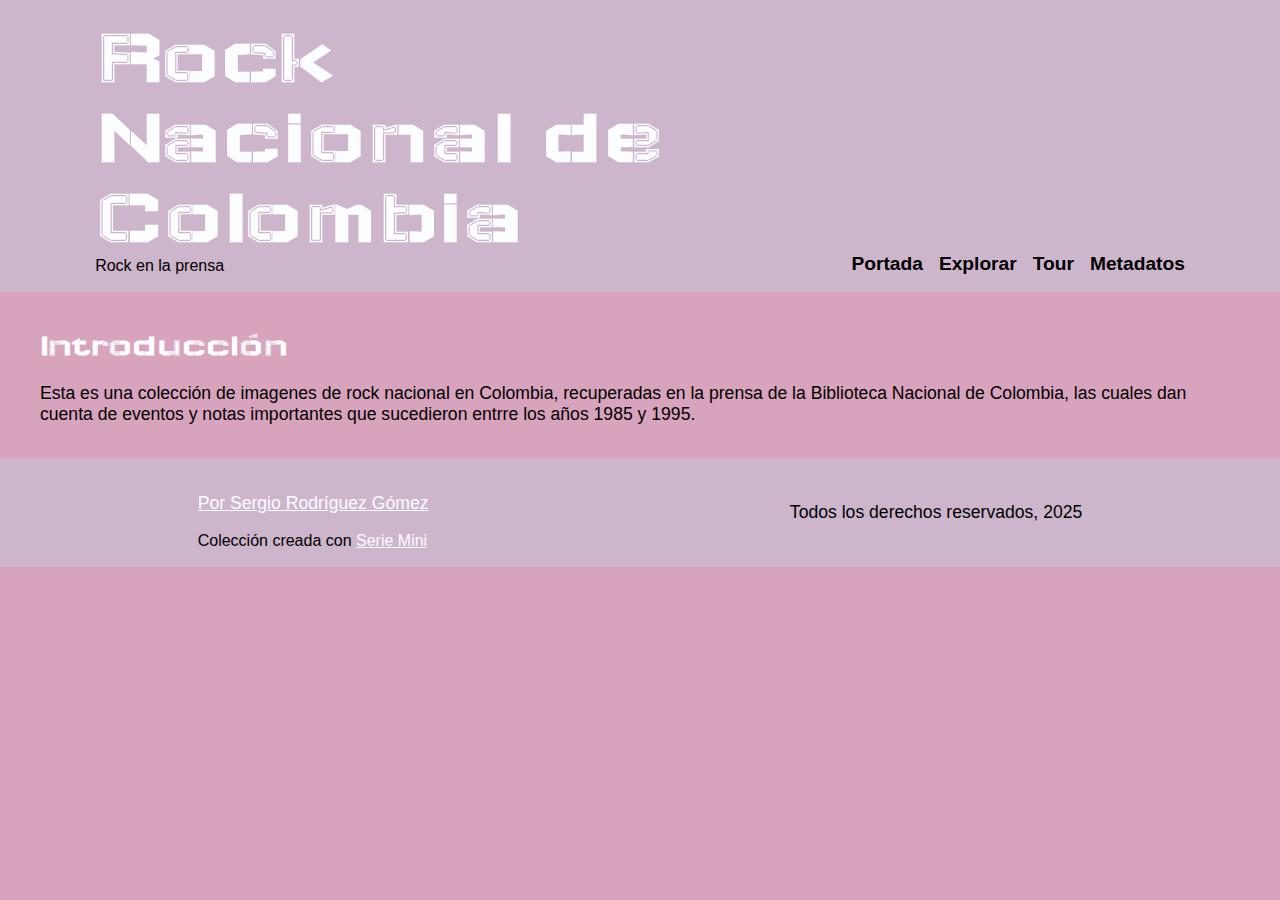
<file: docs/index.html>
<!doctype html>
<html lang="en">
	<head>
		<meta charset="utf-8" />
		<link rel="icon" href="./favicon.png" />
		<meta name="viewport" content="width=device-width, initial-scale=1" />
		
		<link href="./_app/immutable/assets/0.C9QYOYRL.css" rel="stylesheet">
		<link href="./_app/immutable/assets/Footer.Cfpjqbox.css" rel="stylesheet">
		<link rel="modulepreload" href="./_app/immutable/entry/start.DM8nRQfN.js">
		<link rel="modulepreload" href="./_app/immutable/chunks/entry.CZxfORBM.js">
		<link rel="modulepreload" href="./_app/immutable/chunks/scheduler.CrsDffe0.js">
		<link rel="modulepreload" href="./_app/immutable/chunks/paths.CuNnQwOx.js">
		<link rel="modulepreload" href="./_app/immutable/entry/app.BDP7rDQP.js">
		<link rel="modulepreload" href="./_app/immutable/chunks/preload-helper.D6kgxu3v.js">
		<link rel="modulepreload" href="./_app/immutable/chunks/index.DSWBlzAv.js">
		<link rel="modulepreload" href="./_app/immutable/nodes/0.CLl_V2zI.js">
		<link rel="modulepreload" href="./_app/immutable/nodes/2.DZQxO5Cv.js">
		<link rel="modulepreload" href="./_app/immutable/chunks/spread.CgU5AtxT.js">
		<link rel="modulepreload" href="./_app/immutable/chunks/Footer.BcA4UQdP.js"><!-- HEAD_svelte-1az1yuh_START --><style data-svelte-h="svelte-1vbt5b4">@import url('https://fonts.googleapis.com/css2?family=Wallpoet&display=swap');</style><!-- HEAD_svelte-1az1yuh_END -->
	</head>
	<body data-sveltekit-preload-data="hover">
		<div style="display: contents">   <section class="general"><header class="main-header svelte-uloeko" style="background-image: none;"><div><h1 class="main-title svelte-uloeko" id="main-title"><a href="." class="svelte-uloeko">Rock Nacional de Colombia</a></h1> <span class="main-subtitle">Rock en la prensa</span></div> <nav><ul class="menu-list no-select svelte-16pfn33"><li class="svelte-16pfn33"><a class="silent-link" href=".">Portada</a></li> <li class="svelte-16pfn33"><a class="silent-link" href="./pages#main-title">Explorar</a></li> <li class="svelte-16pfn33"><a class="silent-link" href="./tour#main-title">Tour</a></li> <li class="svelte-16pfn33"><a class="silent-link" href="./metadata#main-title">Metadatos</a></li></ul> </nav> </header> <section class="content-slot svelte-j23o33"><h1 data-svelte-h="svelte-1abvh0b">Introducción</h1> <p data-svelte-h="svelte-o6yl0b">Esta es una colección de imagenes de rock nacional en Colombia, recuperadas en la prensa de la Biblioteca Nacional de Colombia, las cuales dan cuenta de eventos y notas importantes que sucedieron entrre los años 1985 y 1995.</p> </section> <footer class="main-footer svelte-qump35"><div><a href="./credits"><p>Por Sergio Rodríguez Gómez</p></a> <span data-svelte-h="svelte-1smeedi">Colección creada con <a href="https://github.com/srsergiorodriguez/serie-mini" target="_blank">Serie Mini</a></span></div> <div><p class="main-title no-select">Todos los derechos reservados, 2025</p> <div class="logos-container svelte-qump35"></div></div> </footer></section> 
			
			<script>
				{
					__sveltekit_1xeijki = {
						base: new URL(".", location).pathname.slice(0, -1),
						assets: "/rocknacional"
					};

					const element = document.currentScript.parentElement;

					const data = [null,null];

					Promise.all([
						import("./_app/immutable/entry/start.DM8nRQfN.js"),
						import("./_app/immutable/entry/app.BDP7rDQP.js")
					]).then(([kit, app]) => {
						kit.start(app, element, {
							node_ids: [0, 2],
							data,
							form: null,
							error: null
						});
					});
				}
			</script>
		</div>
	</body>
</html>
</file>
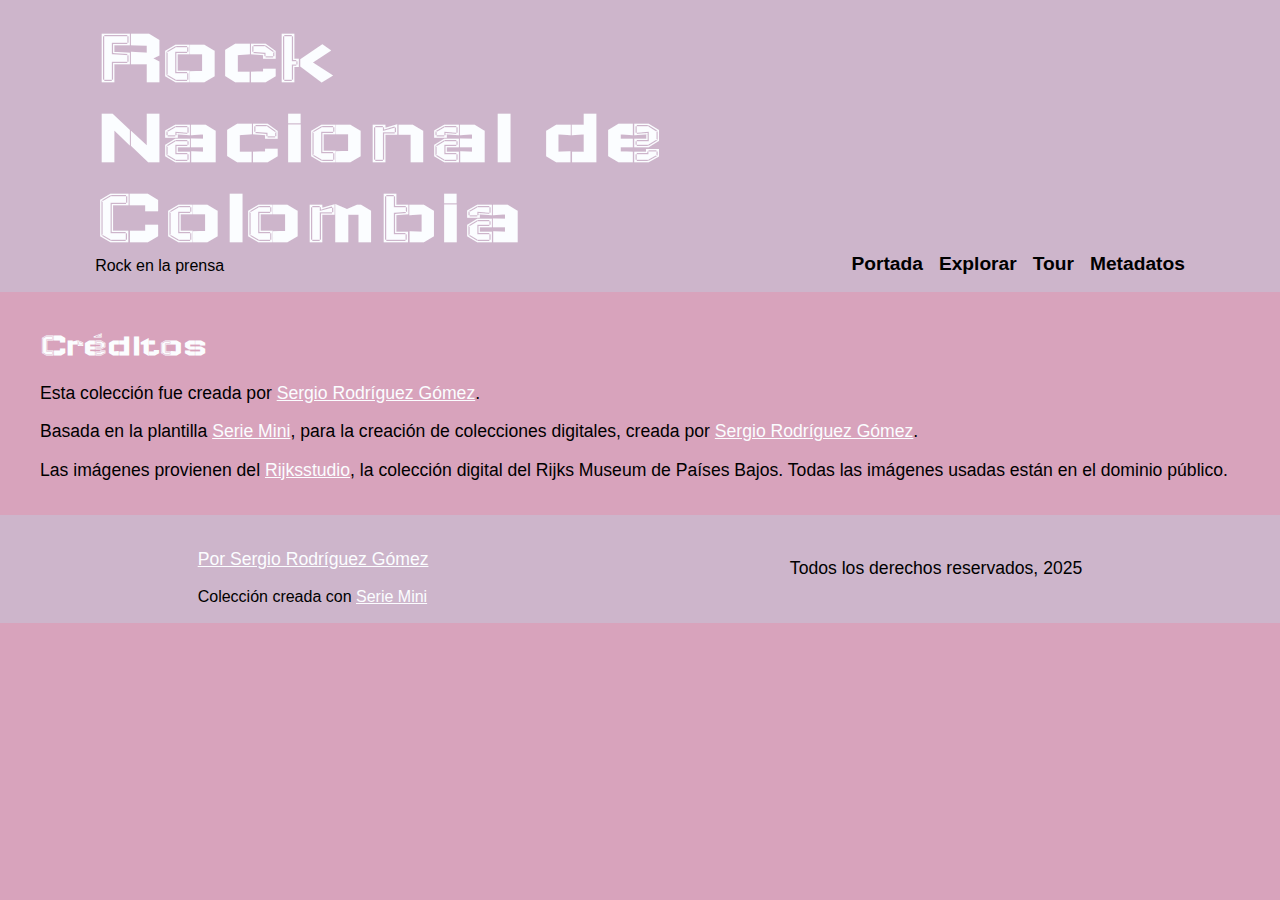
<file: docs/credits.html>
<!doctype html>
<html lang="en">
	<head>
		<meta charset="utf-8" />
		<link rel="icon" href="./favicon.png" />
		<meta name="viewport" content="width=device-width, initial-scale=1" />
		
		<link href="./_app/immutable/assets/0.C9QYOYRL.css" rel="stylesheet">
		<link href="./_app/immutable/assets/Footer.Cfpjqbox.css" rel="stylesheet">
		<link rel="modulepreload" href="./_app/immutable/entry/start.DM8nRQfN.js">
		<link rel="modulepreload" href="./_app/immutable/chunks/entry.CZxfORBM.js">
		<link rel="modulepreload" href="./_app/immutable/chunks/scheduler.CrsDffe0.js">
		<link rel="modulepreload" href="./_app/immutable/chunks/paths.CuNnQwOx.js">
		<link rel="modulepreload" href="./_app/immutable/entry/app.BDP7rDQP.js">
		<link rel="modulepreload" href="./_app/immutable/chunks/preload-helper.D6kgxu3v.js">
		<link rel="modulepreload" href="./_app/immutable/chunks/index.DSWBlzAv.js">
		<link rel="modulepreload" href="./_app/immutable/nodes/0.CLl_V2zI.js">
		<link rel="modulepreload" href="./_app/immutable/nodes/3.Dva_unNI.js">
		<link rel="modulepreload" href="./_app/immutable/chunks/spread.CgU5AtxT.js">
		<link rel="modulepreload" href="./_app/immutable/chunks/Page.DIPcUSJM.js">
		<link rel="modulepreload" href="./_app/immutable/chunks/Footer.BcA4UQdP.js"><!-- HEAD_svelte-1az1yuh_START --><style data-svelte-h="svelte-1vbt5b4">@import url('https://fonts.googleapis.com/css2?family=Wallpoet&display=swap');</style><!-- HEAD_svelte-1az1yuh_END -->
	</head>
	<body data-sveltekit-preload-data="hover">
		<div style="display: contents">   <section class="general"><header class="main-header svelte-uloeko" style="background-image: none;"><div><h1 class="main-title svelte-uloeko" id="main-title"><a href="." class="svelte-uloeko">Rock Nacional de Colombia</a></h1> <span class="main-subtitle">Rock en la prensa</span></div> <nav><ul class="menu-list no-select svelte-16pfn33"><li class="svelte-16pfn33"><a class="silent-link" href=".">Portada</a></li> <li class="svelte-16pfn33"><a class="silent-link" href="./pages#main-title">Explorar</a></li> <li class="svelte-16pfn33"><a class="silent-link" href="./tour#main-title">Tour</a></li> <li class="svelte-16pfn33"><a class="silent-link" href="./metadata#main-title">Metadatos</a></li></ul> </nav> </header> <section class="content-slot svelte-j23o33"><h1 data-svelte-h="svelte-1f6djpb">Créditos</h1> <p data-svelte-h="svelte-18bx8bs">Esta colección fue creada por <a href="https://srsergiorodriguez.github.io/" rel="nofollow">Sergio Rodríguez Gómez</a>.</p> <p data-svelte-h="svelte-3thp10">Basada en la plantilla <a href="https://github.com/srsergiorodriguez/serie-mini" rel="nofollow">Serie Mini</a>, para la creación de colecciones digitales, creada por <a href="https://srsergiorodriguez.github.io/" rel="nofollow">Sergio Rodríguez Gómez</a>.</p> <p data-svelte-h="svelte-tiiw7i">Las imágenes provienen del <a href="https://www.rijksmuseum.nl/en" rel="nofollow">Rijksstudio</a>, la colección digital del Rijks Museum de Países Bajos. Todas las imágenes usadas están en el dominio público.</p> </section> <footer class="main-footer svelte-qump35"><div><a href="./credits"><p>Por Sergio Rodríguez Gómez</p></a> <span data-svelte-h="svelte-1smeedi">Colección creada con <a href="https://github.com/srsergiorodriguez/serie-mini" target="_blank">Serie Mini</a></span></div> <div><p class="main-title no-select">Todos los derechos reservados, 2025</p> <div class="logos-container svelte-qump35"></div></div> </footer></section> 
			
			<script>
				{
					__sveltekit_1xeijki = {
						base: new URL(".", location).pathname.slice(0, -1),
						assets: "/rocknacional"
					};

					const element = document.currentScript.parentElement;

					const data = [null,null];

					Promise.all([
						import("./_app/immutable/entry/start.DM8nRQfN.js"),
						import("./_app/immutable/entry/app.BDP7rDQP.js")
					]).then(([kit, app]) => {
						kit.start(app, element, {
							node_ids: [0, 3],
							data,
							form: null,
							error: null
						});
					});
				}
			</script>
		</div>
	</body>
</html>
</file>
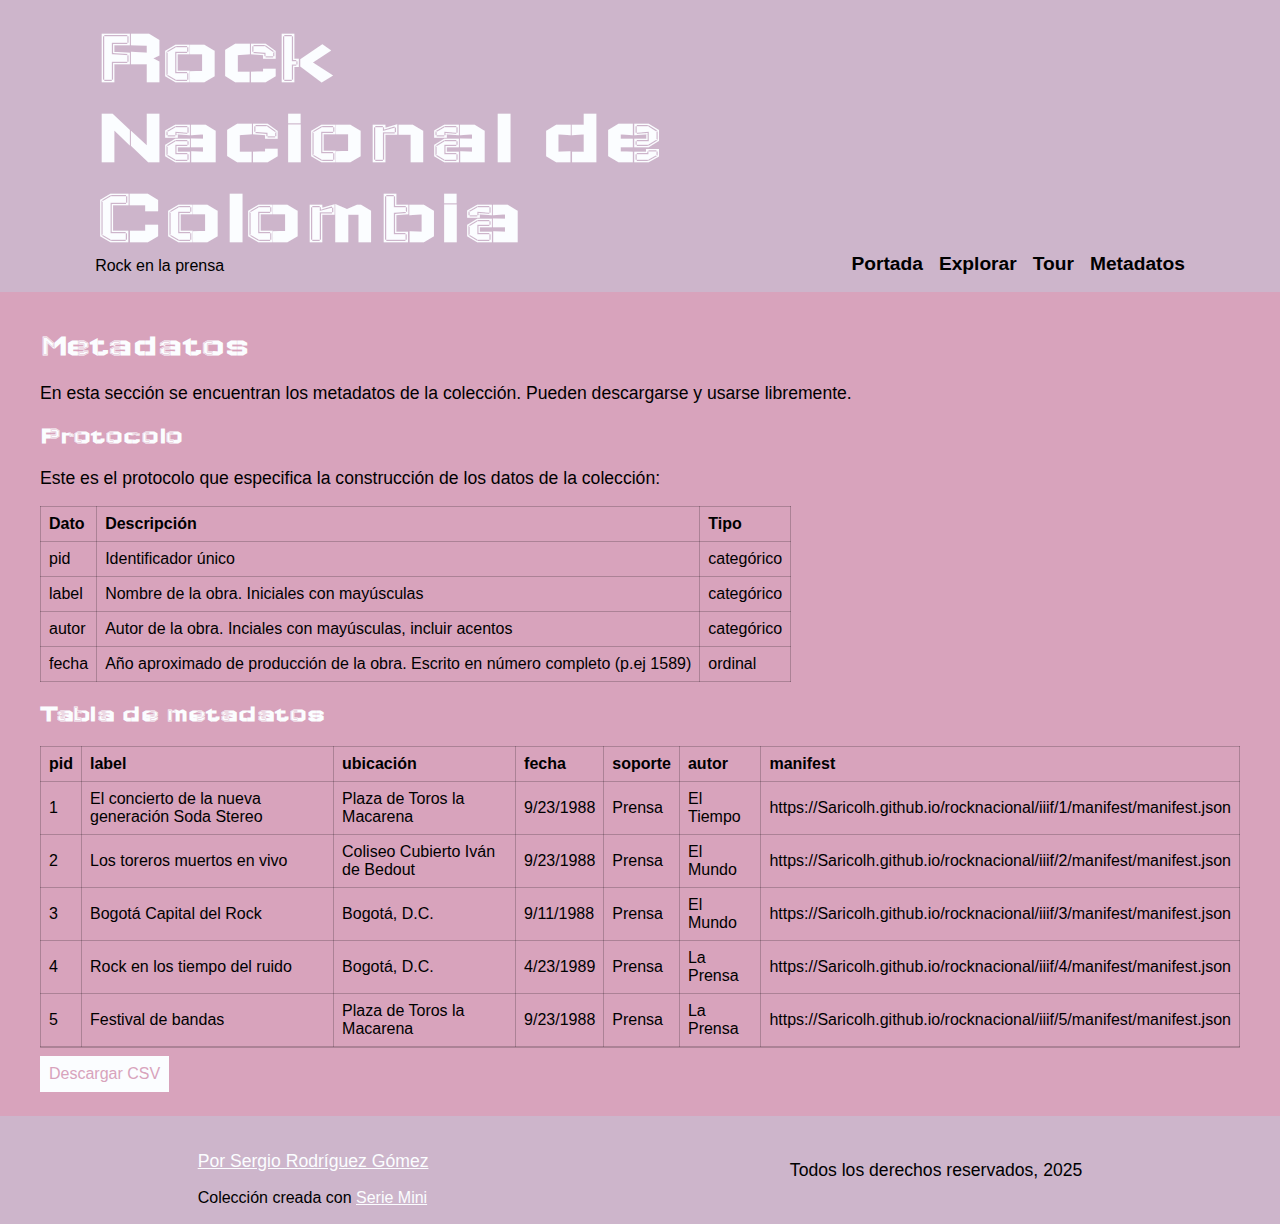
<file: docs/metadata.html>
<!doctype html>
<html lang="en">
	<head>
		<meta charset="utf-8" />
		<link rel="icon" href="./favicon.png" />
		<meta name="viewport" content="width=device-width, initial-scale=1" />
		
		<link href="./_app/immutable/assets/0.C9QYOYRL.css" rel="stylesheet">
		<link href="./_app/immutable/assets/4.CqnkhQU1.css" rel="stylesheet">
		<link href="./_app/immutable/assets/Footer.Cfpjqbox.css" rel="stylesheet">
		<link rel="modulepreload" href="./_app/immutable/entry/start.DM8nRQfN.js">
		<link rel="modulepreload" href="./_app/immutable/chunks/entry.CZxfORBM.js">
		<link rel="modulepreload" href="./_app/immutable/chunks/scheduler.CrsDffe0.js">
		<link rel="modulepreload" href="./_app/immutable/chunks/paths.CuNnQwOx.js">
		<link rel="modulepreload" href="./_app/immutable/entry/app.BDP7rDQP.js">
		<link rel="modulepreload" href="./_app/immutable/chunks/preload-helper.D6kgxu3v.js">
		<link rel="modulepreload" href="./_app/immutable/chunks/index.DSWBlzAv.js">
		<link rel="modulepreload" href="./_app/immutable/nodes/0.CLl_V2zI.js">
		<link rel="modulepreload" href="./_app/immutable/nodes/4.CzvVtdqU.js">
		<link rel="modulepreload" href="./_app/immutable/chunks/spread.CgU5AtxT.js">
		<link rel="modulepreload" href="./_app/immutable/chunks/Page.DIPcUSJM.js">
		<link rel="modulepreload" href="./_app/immutable/chunks/Footer.BcA4UQdP.js">
		<link rel="modulepreload" href="./_app/immutable/chunks/metadata.DIRv638x.js"><!-- HEAD_svelte-1az1yuh_START --><style data-svelte-h="svelte-1vbt5b4">@import url('https://fonts.googleapis.com/css2?family=Wallpoet&display=swap');</style><!-- HEAD_svelte-1az1yuh_END -->
	</head>
	<body data-sveltekit-preload-data="hover">
		<div style="display: contents">   <section class="general"><header class="main-header svelte-uloeko" style="background-image: none;"><div><h1 class="main-title svelte-uloeko" id="main-title"><a href="." class="svelte-uloeko">Rock Nacional de Colombia</a></h1> <span class="main-subtitle">Rock en la prensa</span></div> <nav><ul class="menu-list no-select svelte-16pfn33"><li class="svelte-16pfn33"><a class="silent-link" href=".">Portada</a></li> <li class="svelte-16pfn33"><a class="silent-link" href="./pages#main-title">Explorar</a></li> <li class="svelte-16pfn33"><a class="silent-link" href="./tour#main-title">Tour</a></li> <li class="svelte-16pfn33"><a class="silent-link" href="./metadata#main-title">Metadatos</a></li></ul> </nav> </header> <section class="content-slot svelte-j23o33"><h1 data-svelte-h="svelte-rtrtq6">Metadatos</h1> <p data-svelte-h="svelte-1fxghb2">En esta sección se encuentran los metadatos de la colección. Pueden descargarse y usarse libremente.</p> <h2 data-svelte-h="svelte-1oups7d">Protocolo</h2> <p data-svelte-h="svelte-19wuz58">Este es el protocolo que especifica la construcción de los datos de la colección:</p> <table data-svelte-h="svelte-qisrxm"><thead><tr><th>Dato</th> <th>Descripción</th> <th>Tipo</th></tr></thead> <tbody><tr><td>pid</td> <td>Identificador único</td> <td>categórico</td></tr> <tr><td>label</td> <td>Nombre de la obra. Iniciales con mayúsculas</td> <td>categórico</td></tr> <tr><td>autor</td> <td>Autor de la obra. Inciales con mayúsculas, incluir acentos</td> <td>categórico</td></tr> <tr><td>fecha</td> <td>Año aproximado de producción de la obra. Escrito en número completo (p.ej 1589)</td> <td>ordinal</td></tr></tbody></table> <h2>Tabla de metadatos</h2> <div class="metadata-table-container svelte-1akrh8d"><table class="metadata-table"><tr><th>pid</th><th>label</th><th>ubicación</th><th>fecha</th><th>soporte</th><th>autor</th><th>manifest</th></tr> <tr><td>1</td><td>El concierto de la nueva generación Soda Stereo</td><td>Plaza de Toros la Macarena</td><td>9/23/1988</td><td>Prensa</td><td>El Tiempo</td><td>https://Saricolh.github.io/rocknacional/iiif/1/manifest/manifest.json</td> </tr><tr><td>2</td><td>Los toreros muertos en vivo</td><td>Coliseo Cubierto Iván de Bedout</td><td>9/23/1988</td><td>Prensa</td><td>El Mundo</td><td>https://Saricolh.github.io/rocknacional/iiif/2/manifest/manifest.json</td> </tr><tr><td>3</td><td>Bogotá Capital del Rock</td><td>Bogotá, D.C.</td><td>9/11/1988</td><td>Prensa</td><td>El Mundo</td><td>https://Saricolh.github.io/rocknacional/iiif/3/manifest/manifest.json</td> </tr><tr><td>4</td><td>Rock en los tiempo del ruido</td><td>Bogotá, D.C.</td><td>4/23/1989</td><td>Prensa</td><td>La Prensa</td><td>https://Saricolh.github.io/rocknacional/iiif/4/manifest/manifest.json</td> </tr><tr><td>5</td><td>Festival de bandas</td><td>Plaza de Toros la Macarena</td><td>9/23/1988</td><td>Prensa</td><td>La Prensa</td><td>https://Saricolh.github.io/rocknacional/iiif/5/manifest/manifest.json</td> </tr></table></div> <div class="button-container"><button class="default-button">Descargar CSV</button> </div> </section> <footer class="main-footer svelte-qump35"><div><a href="./credits"><p>Por Sergio Rodríguez Gómez</p></a> <span data-svelte-h="svelte-1smeedi">Colección creada con <a href="https://github.com/srsergiorodriguez/serie-mini" target="_blank">Serie Mini</a></span></div> <div><p class="main-title no-select">Todos los derechos reservados, 2025</p> <div class="logos-container svelte-qump35"></div></div> </footer></section> 
			
			<script>
				{
					__sveltekit_1xeijki = {
						base: new URL(".", location).pathname.slice(0, -1),
						assets: "/rocknacional"
					};

					const element = document.currentScript.parentElement;

					const data = [null,null];

					Promise.all([
						import("./_app/immutable/entry/start.DM8nRQfN.js"),
						import("./_app/immutable/entry/app.BDP7rDQP.js")
					]).then(([kit, app]) => {
						kit.start(app, element, {
							node_ids: [0, 4],
							data,
							form: null,
							error: null
						});
					});
				}
			</script>
		</div>
	</body>
</html>
</file>
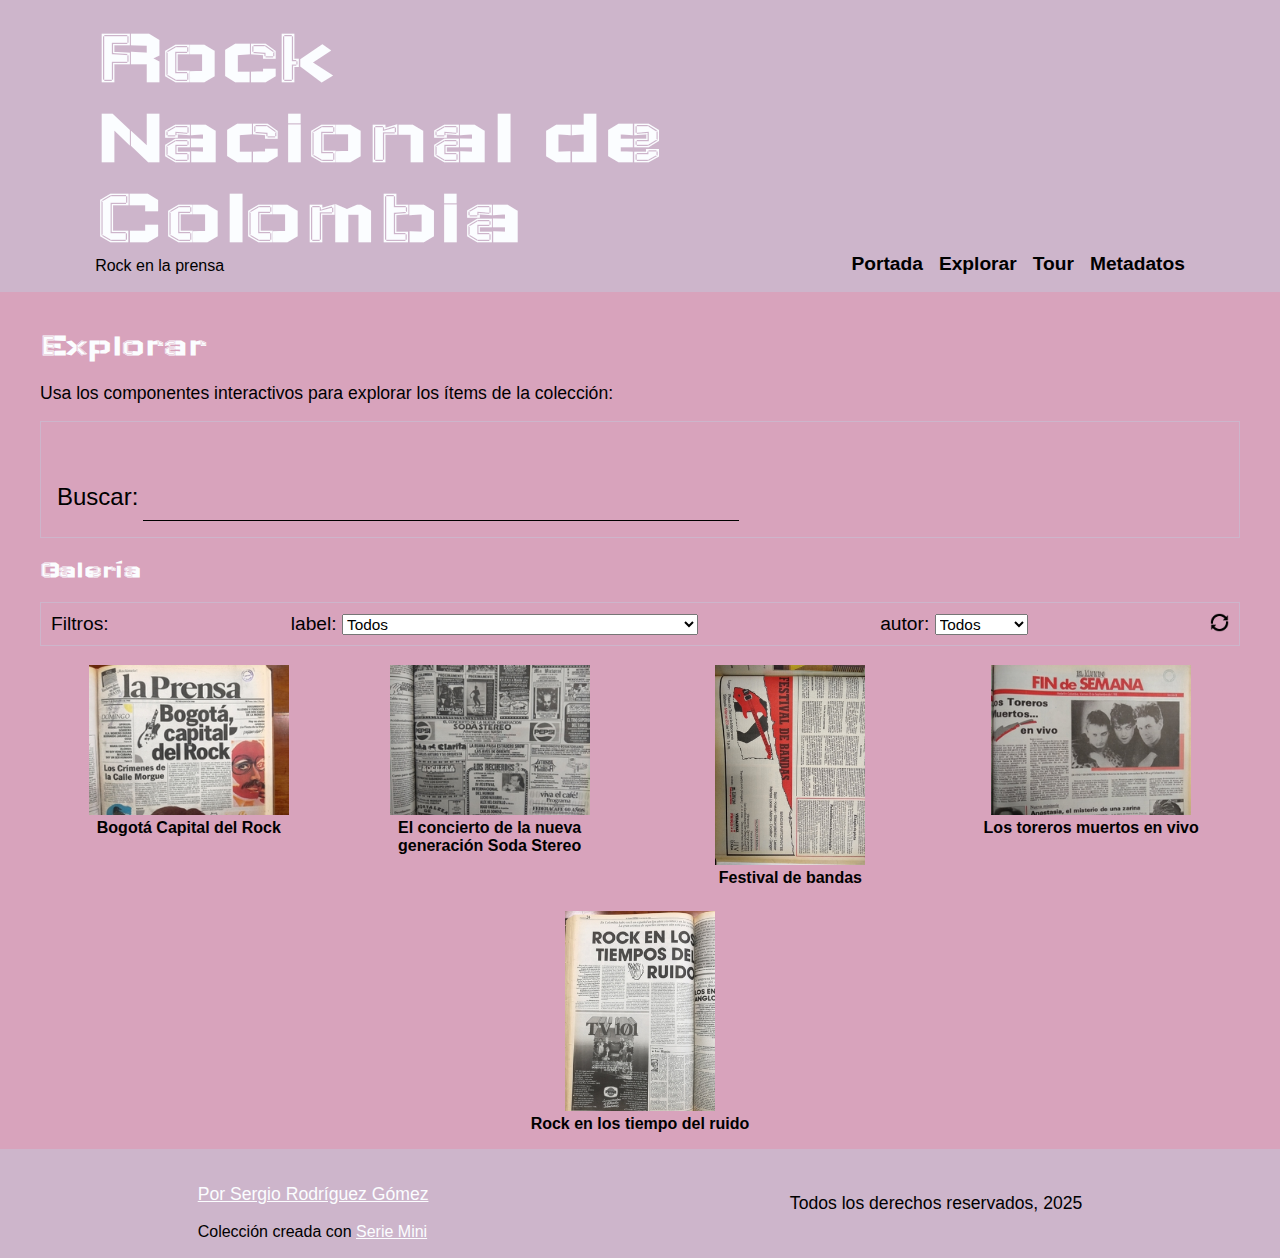
<file: docs/pages.html>
<!doctype html>
<html lang="en">
	<head>
		<meta charset="utf-8" />
		<link rel="icon" href="./favicon.png" />
		<meta name="viewport" content="width=device-width, initial-scale=1" />
		
		<link href="./_app/immutable/assets/0.C9QYOYRL.css" rel="stylesheet">
		<link href="./_app/immutable/assets/5.Br3cKwP4.css" rel="stylesheet">
		<link href="./_app/immutable/assets/Footer.Cfpjqbox.css" rel="stylesheet">
		<link rel="modulepreload" href="./_app/immutable/entry/start.DM8nRQfN.js">
		<link rel="modulepreload" href="./_app/immutable/chunks/entry.CZxfORBM.js">
		<link rel="modulepreload" href="./_app/immutable/chunks/scheduler.CrsDffe0.js">
		<link rel="modulepreload" href="./_app/immutable/chunks/paths.CuNnQwOx.js">
		<link rel="modulepreload" href="./_app/immutable/entry/app.BDP7rDQP.js">
		<link rel="modulepreload" href="./_app/immutable/chunks/preload-helper.D6kgxu3v.js">
		<link rel="modulepreload" href="./_app/immutable/chunks/index.DSWBlzAv.js">
		<link rel="modulepreload" href="./_app/immutable/nodes/0.CLl_V2zI.js">
		<link rel="modulepreload" href="./_app/immutable/nodes/5.D8h9Srdw.js">
		<link rel="modulepreload" href="./_app/immutable/chunks/metadata.DIRv638x.js">
		<link rel="modulepreload" href="./_app/immutable/chunks/spread.CgU5AtxT.js">
		<link rel="modulepreload" href="./_app/immutable/chunks/Page.DIPcUSJM.js">
		<link rel="modulepreload" href="./_app/immutable/chunks/Footer.BcA4UQdP.js">
		<link rel="modulepreload" href="./_app/immutable/chunks/_commonjsHelpers.Cpj98o6Y.js">
		<link rel="modulepreload" href="./_app/immutable/chunks/index.B3vy_Lio.js">
		<link rel="modulepreload" href="./_app/immutable/chunks/helpers.C8goa5Ji.js"><!-- HEAD_svelte-1az1yuh_START --><style data-svelte-h="svelte-1vbt5b4">@import url('https://fonts.googleapis.com/css2?family=Wallpoet&display=swap');</style><!-- HEAD_svelte-1az1yuh_END -->
	</head>
	<body data-sveltekit-preload-data="hover">
		<div style="display: contents">   <section class="general"><header class="main-header svelte-uloeko" style="background-image: none;"><div><h1 class="main-title svelte-uloeko" id="main-title"><a href="." class="svelte-uloeko">Rock Nacional de Colombia</a></h1> <span class="main-subtitle">Rock en la prensa</span></div> <nav><ul class="menu-list no-select svelte-16pfn33"><li class="svelte-16pfn33"><a class="silent-link" href=".">Portada</a></li> <li class="svelte-16pfn33"><a class="silent-link" href="./pages#main-title">Explorar</a></li> <li class="svelte-16pfn33"><a class="silent-link" href="./tour#main-title">Tour</a></li> <li class="svelte-16pfn33"><a class="silent-link" href="./metadata#main-title">Metadatos</a></li></ul> </nav> </header> <section class="content-slot svelte-j23o33"><h1 data-svelte-h="svelte-fwlx97">Explorar</h1> <p data-svelte-h="svelte-1wx62lb">Usa los componentes interactivos para explorar los ítems de la colección:</p> <div class="search-bar-container svelte-b4fu9l"><label for="search-bar-m7wm8y2c3w14bl4d6mx" class="svelte-b4fu9l">Buscar:</label> <input class="search-bar svelte-b4fu9l" id="search-bar-m7wm8y2c3w14bl4d6mx" name="search-bar-m7wm8y2c3w14bl4d6mx" placeholder="" type="text">  </div> <h2>Galería</h2> <div class="filter-container no-select svelte-122u8oj">Filtros:
  <div><span>label:</span> <select id="selectorFilter_label_0" class="selector-filter svelte-122u8oj"><option value="" selected>Todos</option><option value="Bogotá Capital del Rock">Bogotá Capital del Rock</option><option value="El concierto de la nueva generación Soda Stereo">El concierto de la nueva generación Soda Stereo</option><option value="Festival de bandas">Festival de bandas</option><option value="Los toreros muertos en vivo">Los toreros muertos en vivo</option><option value="Rock en los tiempo del ruido">Rock en los tiempo del ruido</option></select> </div><div><span>autor:</span> <select id="selectorFilter_autor_1" class="selector-filter svelte-122u8oj"><option value="" selected>Todos</option><option value="El Mundo">El Mundo</option><option value="El Tiempo">El Tiempo</option><option value="La Prensa">La Prensa</option></select> </div> <button class="reset-button" data-svelte-h="svelte-ujund3"><img src="./icons/reset.png" alt="reset"></button> </div>  <div class="preview-gallery svelte-hz1t61"><div class="preview-item svelte-hz1t61"><a href="./pages/3"><img src="./iiif/3/0/full/256,/0/default.jpg" alt="Bogotá Capital del Rock" class="svelte-hz1t61"></a> <a class="silent-link" href="./pages/3">Bogotá Capital del Rock</a> </div><div class="preview-item svelte-hz1t61"><a href="./pages/1"><img src="./iiif/1/0/full/256,/0/default.jpg" alt="El concierto de la nueva generación Soda Stereo" class="svelte-hz1t61"></a> <a class="silent-link" href="./pages/1">El concierto de la nueva generación Soda Stereo</a> </div><div class="preview-item svelte-hz1t61"><a href="./pages/5"><img src="./iiif/5/0/full/256,/0/default.jpg" alt="Festival de bandas" class="svelte-hz1t61"></a> <a class="silent-link" href="./pages/5">Festival de bandas</a> </div><div class="preview-item svelte-hz1t61"><a href="./pages/2"><img src="./iiif/2/0/full/256,/0/default.jpg" alt="Los toreros muertos en vivo" class="svelte-hz1t61"></a> <a class="silent-link" href="./pages/2">Los toreros muertos en vivo</a> </div><div class="preview-item svelte-hz1t61"><a href="./pages/4"><img src="./iiif/4/0/full/256,/0/default.jpg" alt="Rock en los tiempo del ruido" class="svelte-hz1t61"></a> <a class="silent-link" href="./pages/4">Rock en los tiempo del ruido</a> </div></div>  </section> <footer class="main-footer svelte-qump35"><div><a href="./credits"><p>Por Sergio Rodríguez Gómez</p></a> <span data-svelte-h="svelte-1smeedi">Colección creada con <a href="https://github.com/srsergiorodriguez/serie-mini" target="_blank">Serie Mini</a></span></div> <div><p class="main-title no-select">Todos los derechos reservados, 2025</p> <div class="logos-container svelte-qump35"></div></div> </footer></section> 
			
			<script>
				{
					__sveltekit_1xeijki = {
						base: new URL(".", location).pathname.slice(0, -1),
						assets: "/rocknacional"
					};

					const element = document.currentScript.parentElement;

					const data = [null,null];

					Promise.all([
						import("./_app/immutable/entry/start.DM8nRQfN.js"),
						import("./_app/immutable/entry/app.BDP7rDQP.js")
					]).then(([kit, app]) => {
						kit.start(app, element, {
							node_ids: [0, 5],
							data,
							form: null,
							error: null
						});
					});
				}
			</script>
		</div>
	</body>
</html>
</file>
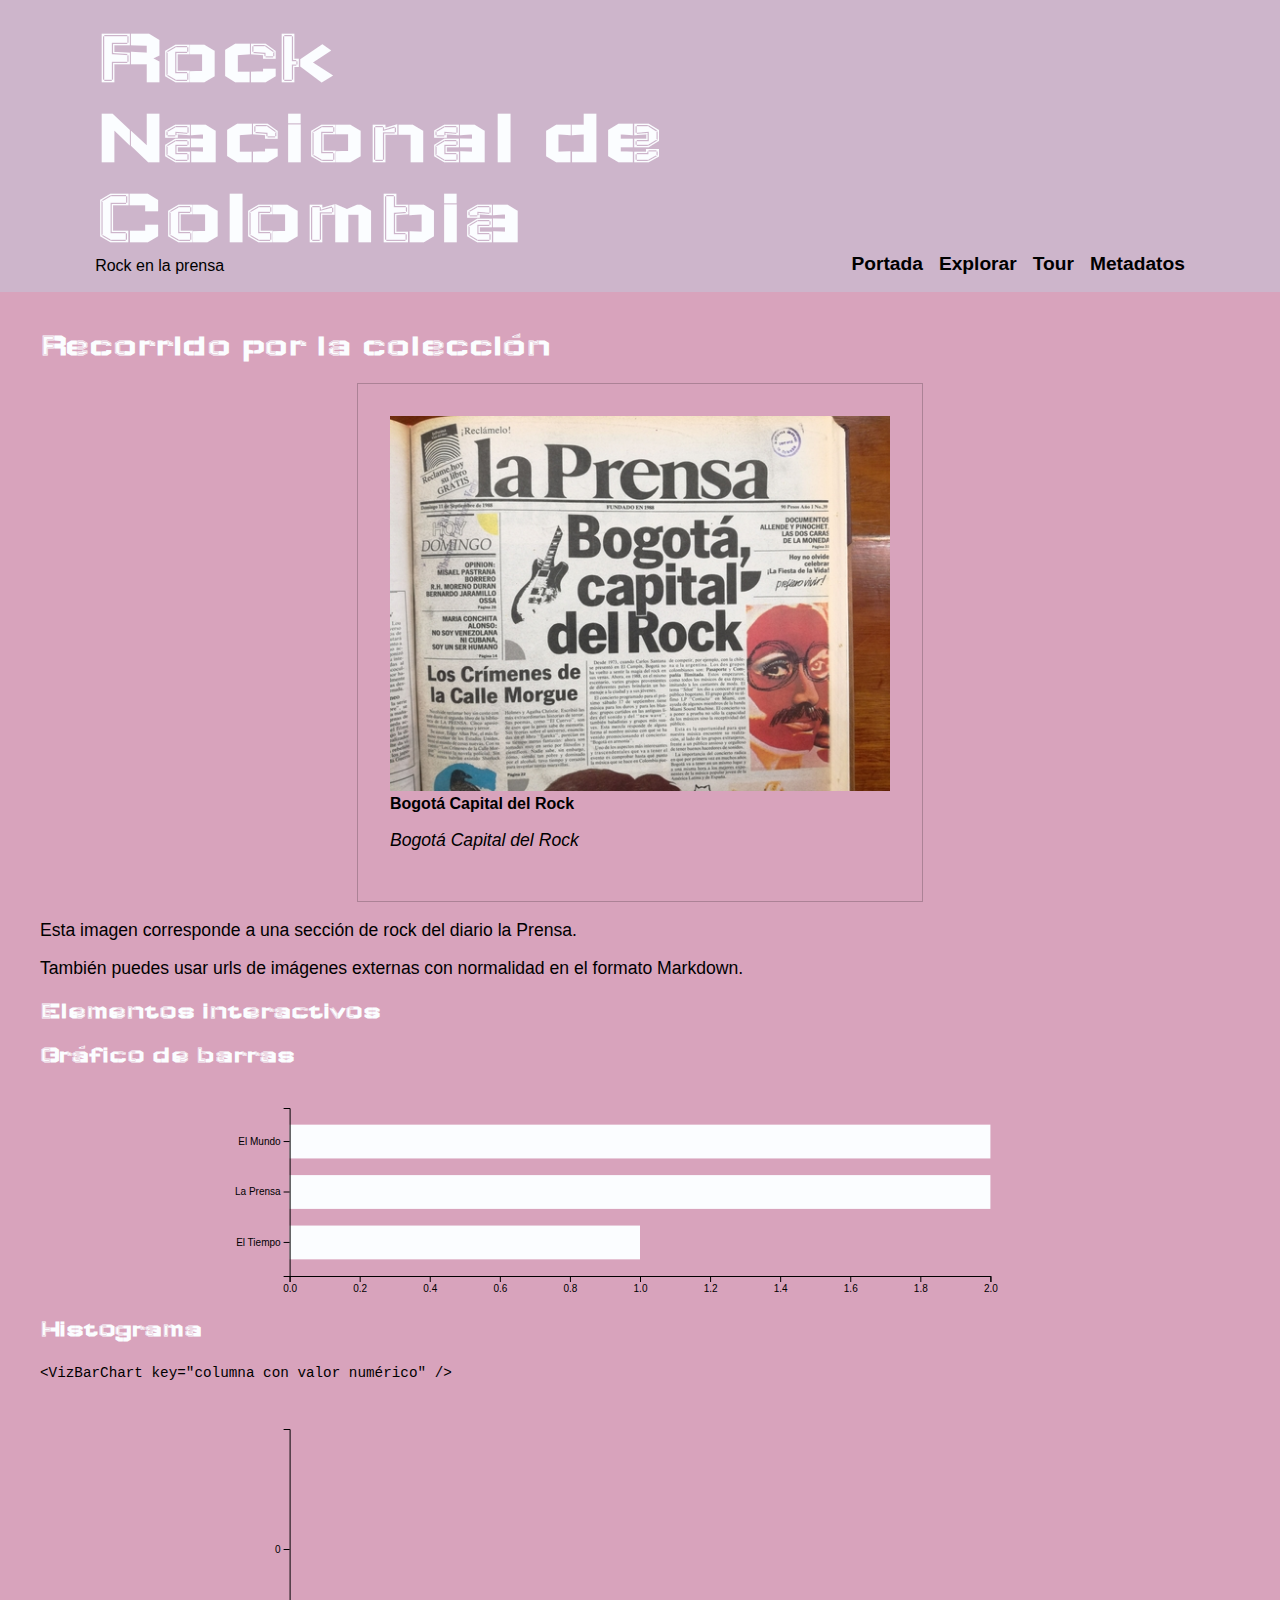
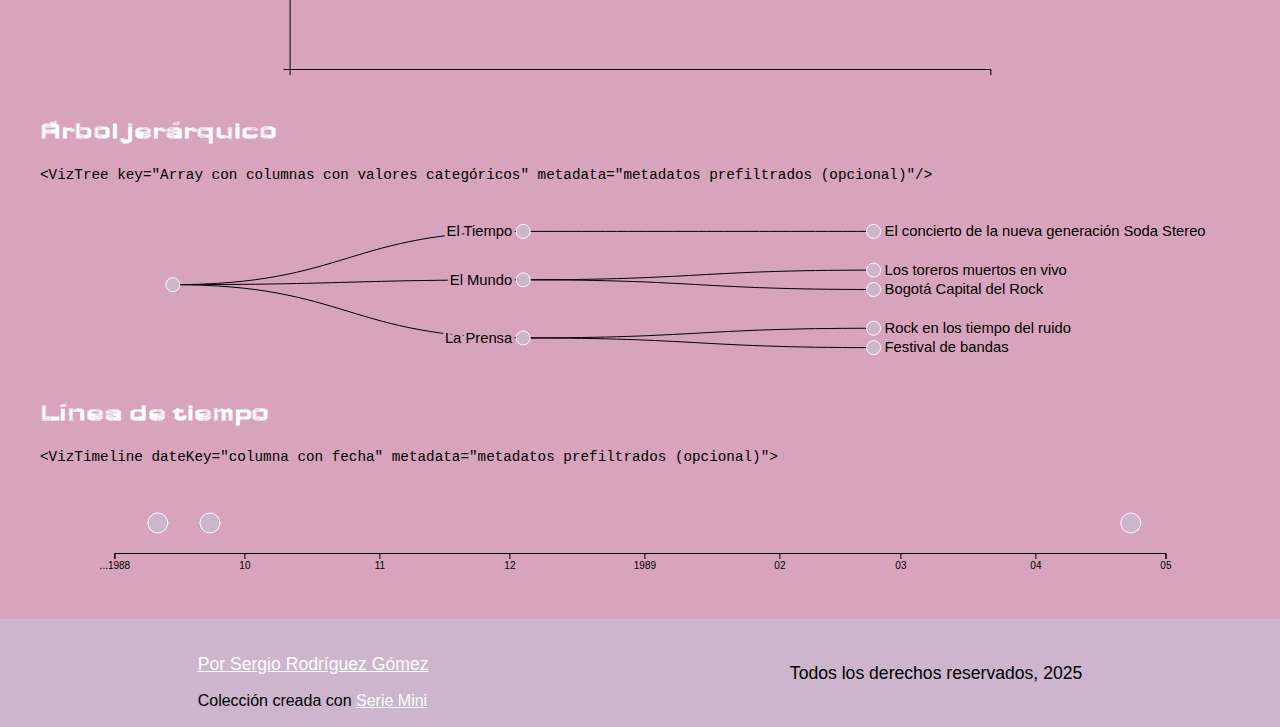
<file: docs/tour.html>
<!doctype html>
<html lang="en">
	<head>
		<meta charset="utf-8" />
		<link rel="icon" href="./favicon.png" />
		<meta name="viewport" content="width=device-width, initial-scale=1" />
		
		<link href="./_app/immutable/assets/0.C9QYOYRL.css" rel="stylesheet">
		<link href="./_app/immutable/assets/7.BHWY-Fk2.css" rel="stylesheet">
		<link href="./_app/immutable/assets/Footer.Cfpjqbox.css" rel="stylesheet">
		<link rel="modulepreload" href="./_app/immutable/entry/start.DM8nRQfN.js">
		<link rel="modulepreload" href="./_app/immutable/chunks/entry.CZxfORBM.js">
		<link rel="modulepreload" href="./_app/immutable/chunks/scheduler.CrsDffe0.js">
		<link rel="modulepreload" href="./_app/immutable/chunks/paths.CuNnQwOx.js">
		<link rel="modulepreload" href="./_app/immutable/entry/app.BDP7rDQP.js">
		<link rel="modulepreload" href="./_app/immutable/chunks/preload-helper.D6kgxu3v.js">
		<link rel="modulepreload" href="./_app/immutable/chunks/index.DSWBlzAv.js">
		<link rel="modulepreload" href="./_app/immutable/nodes/0.CLl_V2zI.js">
		<link rel="modulepreload" href="./_app/immutable/nodes/7.B_458eI7.js">
		<link rel="modulepreload" href="./_app/immutable/chunks/spread.CgU5AtxT.js">
		<link rel="modulepreload" href="./_app/immutable/chunks/Page.DIPcUSJM.js">
		<link rel="modulepreload" href="./_app/immutable/chunks/Footer.BcA4UQdP.js">
		<link rel="modulepreload" href="./_app/immutable/chunks/metadata.DIRv638x.js">
		<link rel="modulepreload" href="./_app/immutable/chunks/index.B3vy_Lio.js"><!-- HEAD_svelte-1az1yuh_START --><style data-svelte-h="svelte-1vbt5b4">@import url('https://fonts.googleapis.com/css2?family=Wallpoet&display=swap');</style><!-- HEAD_svelte-1az1yuh_END -->
	</head>
	<body data-sveltekit-preload-data="hover">
		<div style="display: contents">   <section class="general"><header class="main-header svelte-uloeko" style="background-image: none;"><div><h1 class="main-title svelte-uloeko" id="main-title"><a href="." class="svelte-uloeko">Rock Nacional de Colombia</a></h1> <span class="main-subtitle">Rock en la prensa</span></div> <nav><ul class="menu-list no-select svelte-16pfn33"><li class="svelte-16pfn33"><a class="silent-link" href=".">Portada</a></li> <li class="svelte-16pfn33"><a class="silent-link" href="./pages#main-title">Explorar</a></li> <li class="svelte-16pfn33"><a class="silent-link" href="./tour#main-title">Tour</a></li> <li class="svelte-16pfn33"><a class="silent-link" href="./metadata#main-title">Metadatos</a></li></ul> </nav> </header> <section class="content-slot svelte-j23o33"><h1 data-svelte-h="svelte-wi5f6y">Recorrido por la colección</h1> <div class="preview-item svelte-iswlra"><a href="./pages/3"><img src="./iiif/3/0/full/512,/0/default.jpg" title="Bogotá Capital del Rock" alt="Bogotá Capital del Rock" class="svelte-iswlra"></a> <a class="silent-link" href="./pages/3">Bogotá Capital del Rock</a> <p><em>Bogotá Capital del Rock</em></p></div> <p data-svelte-h="svelte-15jsqeq">Esta imagen corresponde a una sección de rock del diario la Prensa.</p> <p data-svelte-h="svelte-16biqyr">También puedes usar urls de imágenes externas con normalidad en el formato Markdown.</p> <h2 data-svelte-h="svelte-u25g9b">Elementos interactivos</h2> <h2 data-svelte-h="svelte-xmwdzn">Gráfico de barras</h2>  <div class="viz-container svelte-y2v6ki" style="--height:210"><svg width="100%" class="svelte-y2v6ki"></svg> </div> <h2 data-svelte-h="svelte-1om0lp7">Histograma</h2> <p data-svelte-h="svelte-jrdlxk"><code>&lt;VizBarChart key=&quot;columna con valor numérico&quot; /&gt;</code></p>  <div class="viz-container svelte-13z1waq" style="--height:300"><svg width="100%" class="svelte-13z1waq"></svg> </div> <h2 data-svelte-h="svelte-1lp5elb">Árbol jerárquico</h2> <p data-svelte-h="svelte-1ybhfjh"><code>&lt;VizTree key=&quot;Array con columnas con valores categóricos&quot; metadata=&quot;metadatos prefiltrados (opcional)&quot;/&gt;</code></p>  <div class="viz-container svelte-18nu962" style="--height:175"><svg width="100%" class="svelte-18nu962"></svg>   </div> <h2 data-svelte-h="svelte-ke104e">Línea de tiempo</h2> <p data-svelte-h="svelte-10b0kmf"><code>&lt;VizTimeline dateKey=&quot;columna con fecha&quot; metadata=&quot;metadatos prefiltrados (opcional)&quot;&gt;</code></p>  <div class="timeline-container svelte-1rmrcxp"><svg width="100%" class="svelte-1rmrcxp"></svg>   </div> </section> <footer class="main-footer svelte-qump35"><div><a href="./credits"><p>Por Sergio Rodríguez Gómez</p></a> <span data-svelte-h="svelte-1smeedi">Colección creada con <a href="https://github.com/srsergiorodriguez/serie-mini" target="_blank">Serie Mini</a></span></div> <div><p class="main-title no-select">Todos los derechos reservados, 2025</p> <div class="logos-container svelte-qump35"></div></div> </footer></section> 
			
			<script>
				{
					__sveltekit_1xeijki = {
						base: new URL(".", location).pathname.slice(0, -1),
						assets: "/rocknacional"
					};

					const element = document.currentScript.parentElement;

					const data = [null,null];

					Promise.all([
						import("./_app/immutable/entry/start.DM8nRQfN.js"),
						import("./_app/immutable/entry/app.BDP7rDQP.js")
					]).then(([kit, app]) => {
						kit.start(app, element, {
							node_ids: [0, 7],
							data,
							form: null,
							error: null
						});
					});
				}
			</script>
		</div>
	</body>
</html>
</file>
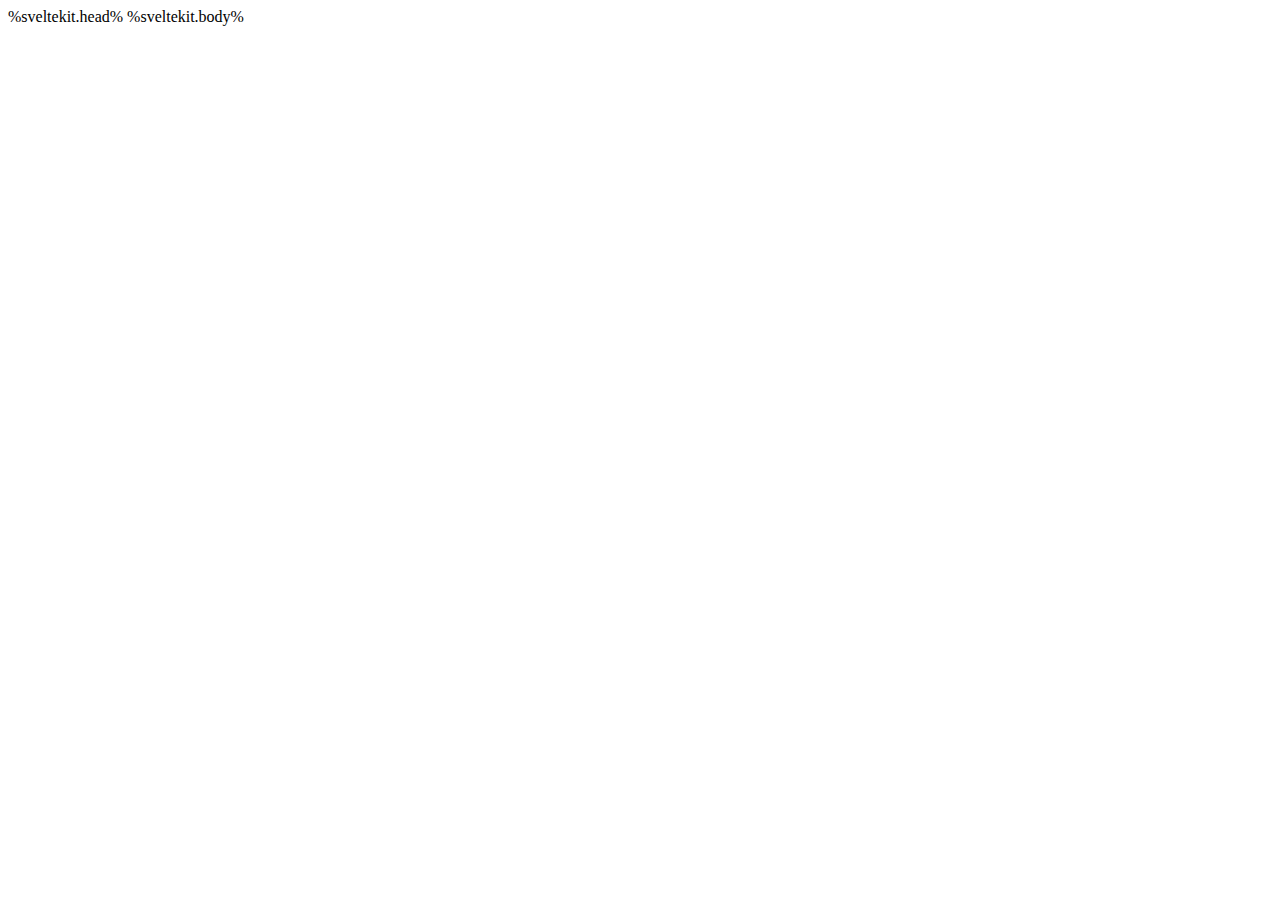
<file: src/app.html>
<!doctype html>
<html lang="en">
	<head>
		<meta charset="utf-8" />
		<link rel="icon" href="%sveltekit.assets%/favicon.png" />
		<meta name="viewport" content="width=device-width, initial-scale=1" />
		%sveltekit.head%
	</head>
	<body data-sveltekit-preload-data="hover">
		<div style="display: contents">%sveltekit.body%</div>
	</body>
</html>
</file>
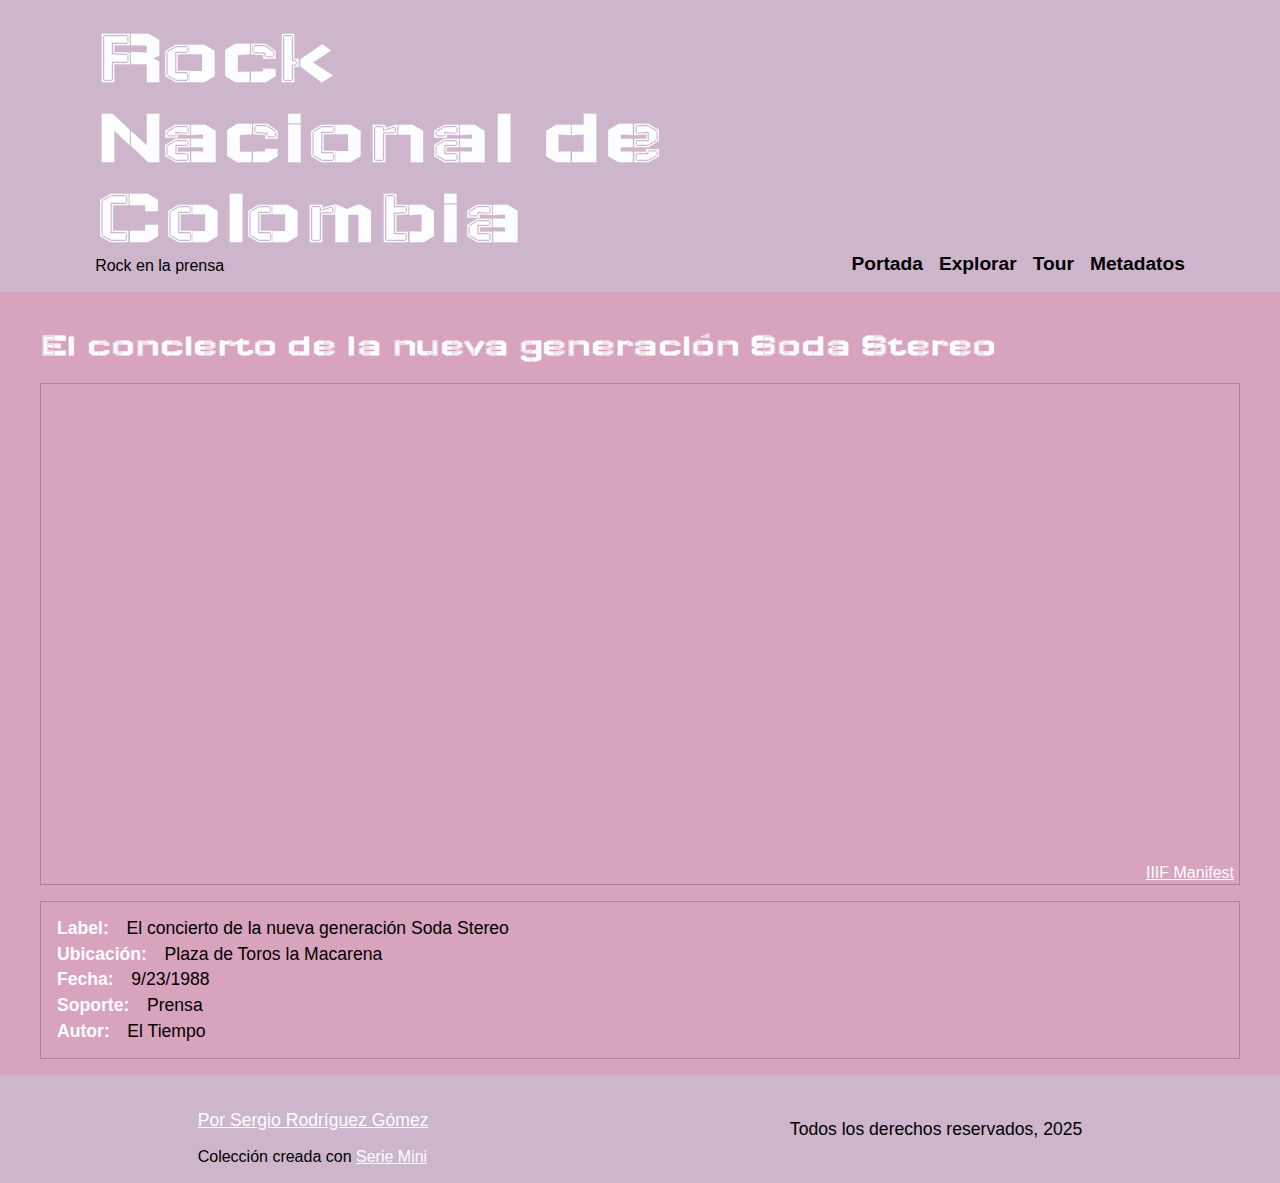
<file: docs/pages/1.html>
<!doctype html>
<html lang="en">
	<head>
		<meta charset="utf-8" />
		<link rel="icon" href="../favicon.png" />
		<meta name="viewport" content="width=device-width, initial-scale=1" />
		
		<link href="../_app/immutable/assets/0.C9QYOYRL.css" rel="stylesheet">
		<link href="../_app/immutable/assets/6.DQo1wnhr.css" rel="stylesheet">
		<link href="../_app/immutable/assets/Footer.Cfpjqbox.css" rel="stylesheet">
		<link rel="modulepreload" href="../_app/immutable/entry/start.DM8nRQfN.js">
		<link rel="modulepreload" href="../_app/immutable/chunks/entry.CZxfORBM.js">
		<link rel="modulepreload" href="../_app/immutable/chunks/scheduler.CrsDffe0.js">
		<link rel="modulepreload" href="../_app/immutable/chunks/paths.CuNnQwOx.js">
		<link rel="modulepreload" href="../_app/immutable/entry/app.BDP7rDQP.js">
		<link rel="modulepreload" href="../_app/immutable/chunks/preload-helper.D6kgxu3v.js">
		<link rel="modulepreload" href="../_app/immutable/chunks/index.DSWBlzAv.js">
		<link rel="modulepreload" href="../_app/immutable/nodes/0.CLl_V2zI.js">
		<link rel="modulepreload" href="../_app/immutable/nodes/6.Bn9eA3iI.js">
		<link rel="modulepreload" href="../_app/immutable/chunks/metadata.DIRv638x.js">
		<link rel="modulepreload" href="../_app/immutable/chunks/Page.DIPcUSJM.js">
		<link rel="modulepreload" href="../_app/immutable/chunks/Footer.BcA4UQdP.js">
		<link rel="modulepreload" href="../_app/immutable/chunks/helpers.C8goa5Ji.js"><title>El concierto de la nueva generación Soda Stereo - Rock Nacional de Colombia</title><!-- HEAD_svelte-1az1yuh_START --><style data-svelte-h="svelte-1vbt5b4">@import url('https://fonts.googleapis.com/css2?family=Wallpoet&display=swap');</style><!-- HEAD_svelte-1az1yuh_END --><!-- HEAD_svelte-1dkgvkw_START --><!-- HEAD_svelte-1dkgvkw_END -->
	</head>
	<body data-sveltekit-preload-data="hover">
		<div style="display: contents">    <section class="general"><header class="main-header svelte-uloeko" style="background-image: none;"><div><h1 class="main-title svelte-uloeko" id="main-title"><a href=".." class="svelte-uloeko">Rock Nacional de Colombia</a></h1> <span class="main-subtitle">Rock en la prensa</span></div> <nav><ul class="menu-list no-select svelte-16pfn33"><li class="svelte-16pfn33"><a class="silent-link" href="..">Portada</a></li> <li class="svelte-16pfn33"><a class="silent-link" href="../pages#main-title">Explorar</a></li> <li class="svelte-16pfn33"><a class="silent-link" href="../tour#main-title">Tour</a></li> <li class="svelte-16pfn33"><a class="silent-link" href="../metadata#main-title">Metadatos</a></li></ul> </nav> </header> <section class="content-slot svelte-j23o33"><h1>El concierto de la nueva generación Soda Stereo</h1> <div class="viewer-container svelte-1wx3wfr"><div id="osd-container-m7wm8ybncg15bowg6dp" class="osd-container svelte-1wx3wfr"></div> <div class="manifest-link svelte-1wx3wfr"><a href="https://Saricolh.github.io/rocknacional/iiif/1/manifest/manifest.json" target="_blank">IIIF Manifest</a></div> </div> <div class="metadata-card svelte-18ajzuo"><ul class="svelte-18ajzuo"><li class="metadata-item svelte-18ajzuo"><span class="metadata-key svelte-18ajzuo">Label:</span><span>El concierto de la nueva generación Soda Stereo</span></li><li class="metadata-item svelte-18ajzuo"><span class="metadata-key svelte-18ajzuo">Ubicación:</span><span>Plaza de Toros la Macarena</span></li><li class="metadata-item svelte-18ajzuo"><span class="metadata-key svelte-18ajzuo">Fecha:</span><span>9/23/1988</span></li><li class="metadata-item svelte-18ajzuo"><span class="metadata-key svelte-18ajzuo">Soporte:</span><span>Prensa</span></li><li class="metadata-item svelte-18ajzuo"><span class="metadata-key svelte-18ajzuo">Autor:</span><span>El Tiempo</span></li></ul> </div> </section> <footer class="main-footer svelte-qump35"><div><a href="../credits"><p>Por Sergio Rodríguez Gómez</p></a> <span data-svelte-h="svelte-1smeedi">Colección creada con <a href="https://github.com/srsergiorodriguez/serie-mini" target="_blank">Serie Mini</a></span></div> <div><p class="main-title no-select">Todos los derechos reservados, 2025</p> <div class="logos-container svelte-qump35"></div></div> </footer></section> 
			
			<script>
				{
					__sveltekit_1xeijki = {
						base: new URL("..", location).pathname.slice(0, -1),
						assets: "/rocknacional"
					};

					const element = document.currentScript.parentElement;

					const data = [null,null];

					Promise.all([
						import("../_app/immutable/entry/start.DM8nRQfN.js"),
						import("../_app/immutable/entry/app.BDP7rDQP.js")
					]).then(([kit, app]) => {
						kit.start(app, element, {
							node_ids: [0, 6],
							data,
							form: null,
							error: null
						});
					});
				}
			</script>
		</div>
	</body>
</html>
</file>
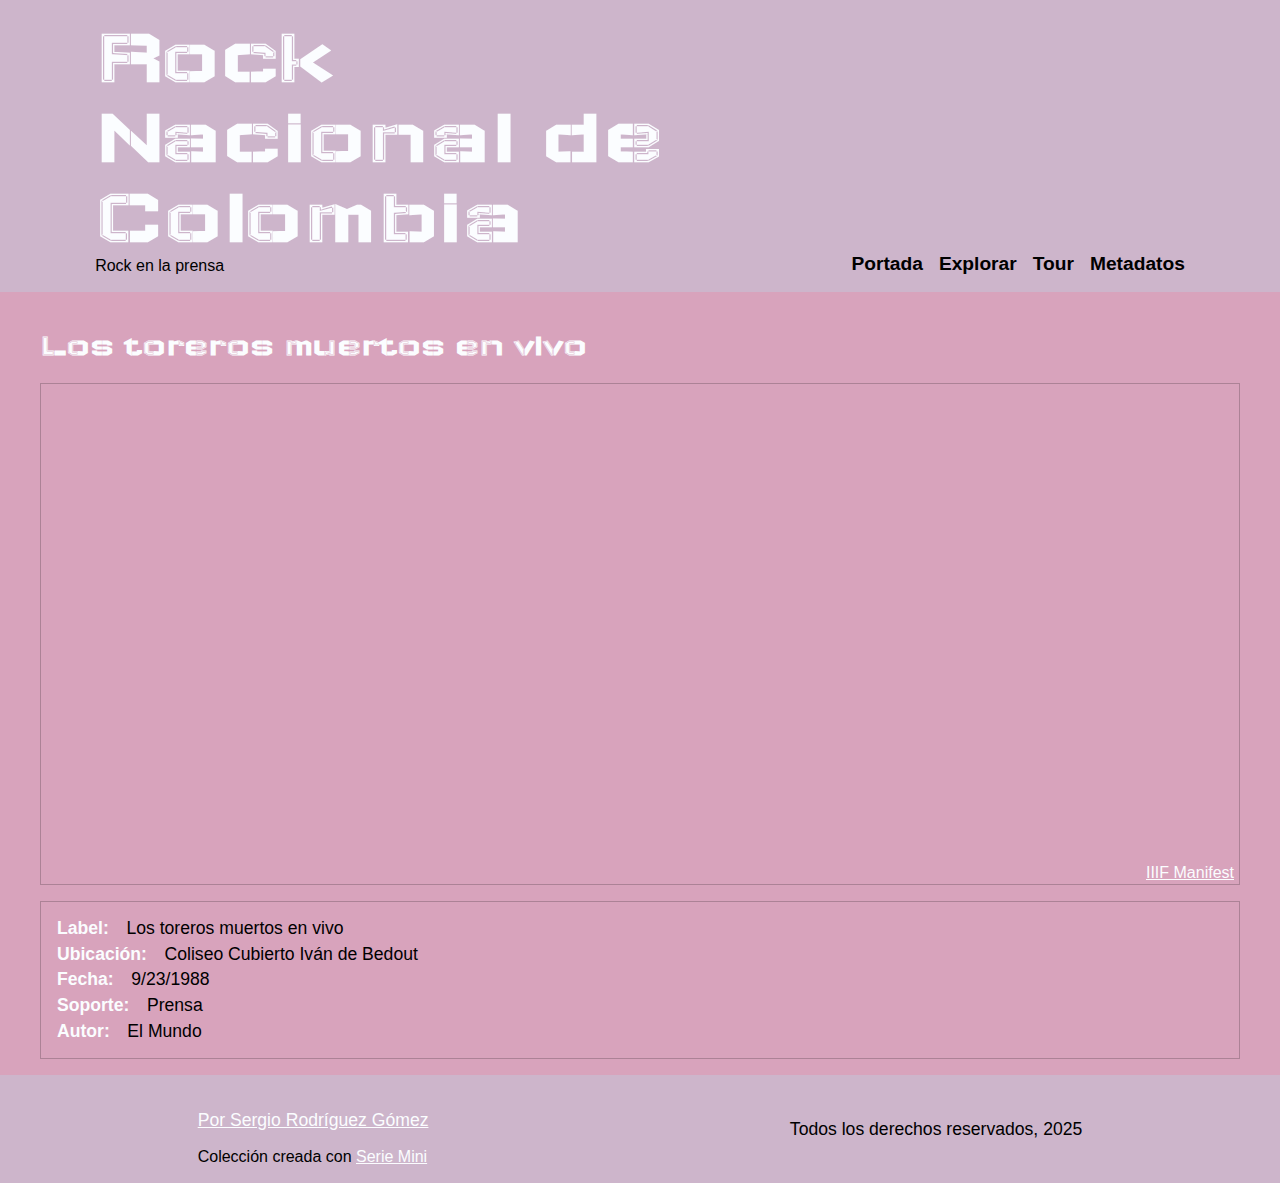
<file: docs/pages/2.html>
<!doctype html>
<html lang="en">
	<head>
		<meta charset="utf-8" />
		<link rel="icon" href="../favicon.png" />
		<meta name="viewport" content="width=device-width, initial-scale=1" />
		
		<link href="../_app/immutable/assets/0.C9QYOYRL.css" rel="stylesheet">
		<link href="../_app/immutable/assets/6.DQo1wnhr.css" rel="stylesheet">
		<link href="../_app/immutable/assets/Footer.Cfpjqbox.css" rel="stylesheet">
		<link rel="modulepreload" href="../_app/immutable/entry/start.DM8nRQfN.js">
		<link rel="modulepreload" href="../_app/immutable/chunks/entry.CZxfORBM.js">
		<link rel="modulepreload" href="../_app/immutable/chunks/scheduler.CrsDffe0.js">
		<link rel="modulepreload" href="../_app/immutable/chunks/paths.CuNnQwOx.js">
		<link rel="modulepreload" href="../_app/immutable/entry/app.BDP7rDQP.js">
		<link rel="modulepreload" href="../_app/immutable/chunks/preload-helper.D6kgxu3v.js">
		<link rel="modulepreload" href="../_app/immutable/chunks/index.DSWBlzAv.js">
		<link rel="modulepreload" href="../_app/immutable/nodes/0.CLl_V2zI.js">
		<link rel="modulepreload" href="../_app/immutable/nodes/6.Bn9eA3iI.js">
		<link rel="modulepreload" href="../_app/immutable/chunks/metadata.DIRv638x.js">
		<link rel="modulepreload" href="../_app/immutable/chunks/Page.DIPcUSJM.js">
		<link rel="modulepreload" href="../_app/immutable/chunks/Footer.BcA4UQdP.js">
		<link rel="modulepreload" href="../_app/immutable/chunks/helpers.C8goa5Ji.js"><title>Los toreros muertos en vivo - Rock Nacional de Colombia</title><!-- HEAD_svelte-1az1yuh_START --><style data-svelte-h="svelte-1vbt5b4">@import url('https://fonts.googleapis.com/css2?family=Wallpoet&display=swap');</style><!-- HEAD_svelte-1az1yuh_END --><!-- HEAD_svelte-1dkgvkw_START --><!-- HEAD_svelte-1dkgvkw_END -->
	</head>
	<body data-sveltekit-preload-data="hover">
		<div style="display: contents">    <section class="general"><header class="main-header svelte-uloeko" style="background-image: none;"><div><h1 class="main-title svelte-uloeko" id="main-title"><a href=".." class="svelte-uloeko">Rock Nacional de Colombia</a></h1> <span class="main-subtitle">Rock en la prensa</span></div> <nav><ul class="menu-list no-select svelte-16pfn33"><li class="svelte-16pfn33"><a class="silent-link" href="..">Portada</a></li> <li class="svelte-16pfn33"><a class="silent-link" href="../pages#main-title">Explorar</a></li> <li class="svelte-16pfn33"><a class="silent-link" href="../tour#main-title">Tour</a></li> <li class="svelte-16pfn33"><a class="silent-link" href="../metadata#main-title">Metadatos</a></li></ul> </nav> </header> <section class="content-slot svelte-j23o33"><h1>Los toreros muertos en vivo</h1> <div class="viewer-container svelte-1wx3wfr"><div id="osd-container-m7wm8ybr7imedcmdgvk" class="osd-container svelte-1wx3wfr"></div> <div class="manifest-link svelte-1wx3wfr"><a href="https://Saricolh.github.io/rocknacional/iiif/2/manifest/manifest.json" target="_blank">IIIF Manifest</a></div> </div> <div class="metadata-card svelte-18ajzuo"><ul class="svelte-18ajzuo"><li class="metadata-item svelte-18ajzuo"><span class="metadata-key svelte-18ajzuo">Label:</span><span>Los toreros muertos en vivo</span></li><li class="metadata-item svelte-18ajzuo"><span class="metadata-key svelte-18ajzuo">Ubicación:</span><span>Coliseo Cubierto Iván de Bedout</span></li><li class="metadata-item svelte-18ajzuo"><span class="metadata-key svelte-18ajzuo">Fecha:</span><span>9/23/1988</span></li><li class="metadata-item svelte-18ajzuo"><span class="metadata-key svelte-18ajzuo">Soporte:</span><span>Prensa</span></li><li class="metadata-item svelte-18ajzuo"><span class="metadata-key svelte-18ajzuo">Autor:</span><span>El Mundo</span></li></ul> </div> </section> <footer class="main-footer svelte-qump35"><div><a href="../credits"><p>Por Sergio Rodríguez Gómez</p></a> <span data-svelte-h="svelte-1smeedi">Colección creada con <a href="https://github.com/srsergiorodriguez/serie-mini" target="_blank">Serie Mini</a></span></div> <div><p class="main-title no-select">Todos los derechos reservados, 2025</p> <div class="logos-container svelte-qump35"></div></div> </footer></section> 
			
			<script>
				{
					__sveltekit_1xeijki = {
						base: new URL("..", location).pathname.slice(0, -1),
						assets: "/rocknacional"
					};

					const element = document.currentScript.parentElement;

					const data = [null,null];

					Promise.all([
						import("../_app/immutable/entry/start.DM8nRQfN.js"),
						import("../_app/immutable/entry/app.BDP7rDQP.js")
					]).then(([kit, app]) => {
						kit.start(app, element, {
							node_ids: [0, 6],
							data,
							form: null,
							error: null
						});
					});
				}
			</script>
		</div>
	</body>
</html>
</file>
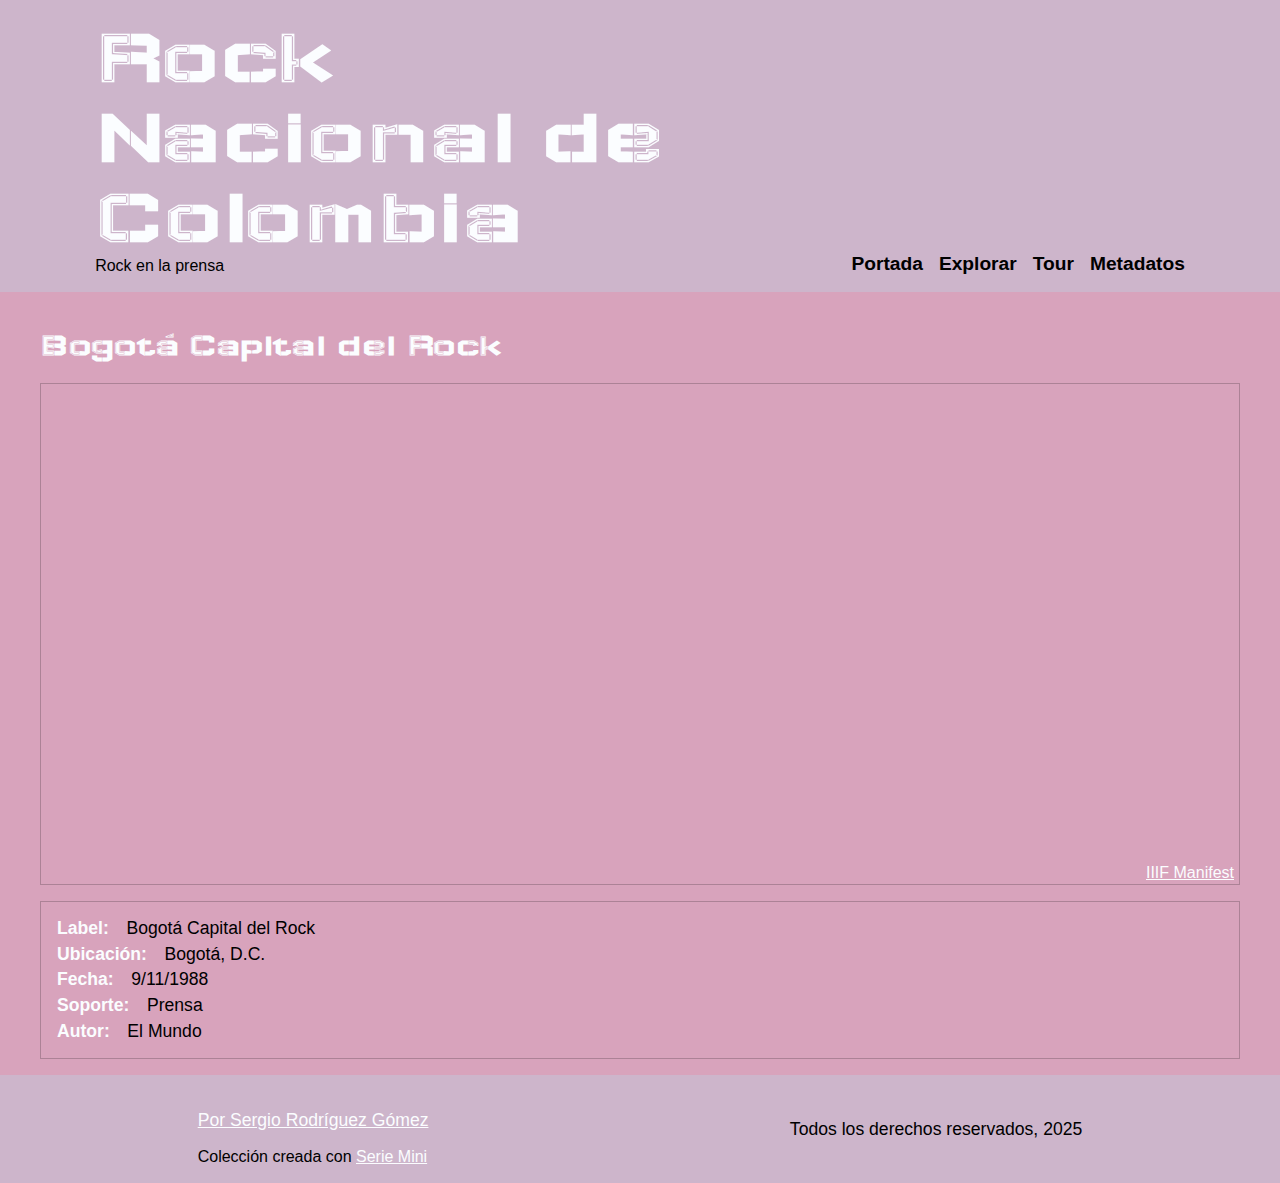
<file: docs/pages/3.html>
<!doctype html>
<html lang="en">
	<head>
		<meta charset="utf-8" />
		<link rel="icon" href="../favicon.png" />
		<meta name="viewport" content="width=device-width, initial-scale=1" />
		
		<link href="../_app/immutable/assets/0.C9QYOYRL.css" rel="stylesheet">
		<link href="../_app/immutable/assets/6.DQo1wnhr.css" rel="stylesheet">
		<link href="../_app/immutable/assets/Footer.Cfpjqbox.css" rel="stylesheet">
		<link rel="modulepreload" href="../_app/immutable/entry/start.DM8nRQfN.js">
		<link rel="modulepreload" href="../_app/immutable/chunks/entry.CZxfORBM.js">
		<link rel="modulepreload" href="../_app/immutable/chunks/scheduler.CrsDffe0.js">
		<link rel="modulepreload" href="../_app/immutable/chunks/paths.CuNnQwOx.js">
		<link rel="modulepreload" href="../_app/immutable/entry/app.BDP7rDQP.js">
		<link rel="modulepreload" href="../_app/immutable/chunks/preload-helper.D6kgxu3v.js">
		<link rel="modulepreload" href="../_app/immutable/chunks/index.DSWBlzAv.js">
		<link rel="modulepreload" href="../_app/immutable/nodes/0.CLl_V2zI.js">
		<link rel="modulepreload" href="../_app/immutable/nodes/6.Bn9eA3iI.js">
		<link rel="modulepreload" href="../_app/immutable/chunks/metadata.DIRv638x.js">
		<link rel="modulepreload" href="../_app/immutable/chunks/Page.DIPcUSJM.js">
		<link rel="modulepreload" href="../_app/immutable/chunks/Footer.BcA4UQdP.js">
		<link rel="modulepreload" href="../_app/immutable/chunks/helpers.C8goa5Ji.js"><title>Bogotá Capital del Rock - Rock Nacional de Colombia</title><!-- HEAD_svelte-1az1yuh_START --><style data-svelte-h="svelte-1vbt5b4">@import url('https://fonts.googleapis.com/css2?family=Wallpoet&display=swap');</style><!-- HEAD_svelte-1az1yuh_END --><!-- HEAD_svelte-1dkgvkw_START --><!-- HEAD_svelte-1dkgvkw_END -->
	</head>
	<body data-sveltekit-preload-data="hover">
		<div style="display: contents">    <section class="general"><header class="main-header svelte-uloeko" style="background-image: none;"><div><h1 class="main-title svelte-uloeko" id="main-title"><a href=".." class="svelte-uloeko">Rock Nacional de Colombia</a></h1> <span class="main-subtitle">Rock en la prensa</span></div> <nav><ul class="menu-list no-select svelte-16pfn33"><li class="svelte-16pfn33"><a class="silent-link" href="..">Portada</a></li> <li class="svelte-16pfn33"><a class="silent-link" href="../pages#main-title">Explorar</a></li> <li class="svelte-16pfn33"><a class="silent-link" href="../tour#main-title">Tour</a></li> <li class="svelte-16pfn33"><a class="silent-link" href="../metadata#main-title">Metadatos</a></li></ul> </nav> </header> <section class="content-slot svelte-j23o33"><h1>Bogotá Capital del Rock</h1> <div class="viewer-container svelte-1wx3wfr"><div id="osd-container-m7wm8ybkd66oppqvdl" class="osd-container svelte-1wx3wfr"></div> <div class="manifest-link svelte-1wx3wfr"><a href="https://Saricolh.github.io/rocknacional/iiif/3/manifest/manifest.json" target="_blank">IIIF Manifest</a></div> </div> <div class="metadata-card svelte-18ajzuo"><ul class="svelte-18ajzuo"><li class="metadata-item svelte-18ajzuo"><span class="metadata-key svelte-18ajzuo">Label:</span><span>Bogotá Capital del Rock</span></li><li class="metadata-item svelte-18ajzuo"><span class="metadata-key svelte-18ajzuo">Ubicación:</span><span>Bogotá, D.C.</span></li><li class="metadata-item svelte-18ajzuo"><span class="metadata-key svelte-18ajzuo">Fecha:</span><span>9/11/1988</span></li><li class="metadata-item svelte-18ajzuo"><span class="metadata-key svelte-18ajzuo">Soporte:</span><span>Prensa</span></li><li class="metadata-item svelte-18ajzuo"><span class="metadata-key svelte-18ajzuo">Autor:</span><span>El Mundo</span></li></ul> </div> </section> <footer class="main-footer svelte-qump35"><div><a href="../credits"><p>Por Sergio Rodríguez Gómez</p></a> <span data-svelte-h="svelte-1smeedi">Colección creada con <a href="https://github.com/srsergiorodriguez/serie-mini" target="_blank">Serie Mini</a></span></div> <div><p class="main-title no-select">Todos los derechos reservados, 2025</p> <div class="logos-container svelte-qump35"></div></div> </footer></section> 
			
			<script>
				{
					__sveltekit_1xeijki = {
						base: new URL("..", location).pathname.slice(0, -1),
						assets: "/rocknacional"
					};

					const element = document.currentScript.parentElement;

					const data = [null,null];

					Promise.all([
						import("../_app/immutable/entry/start.DM8nRQfN.js"),
						import("../_app/immutable/entry/app.BDP7rDQP.js")
					]).then(([kit, app]) => {
						kit.start(app, element, {
							node_ids: [0, 6],
							data,
							form: null,
							error: null
						});
					});
				}
			</script>
		</div>
	</body>
</html>
</file>
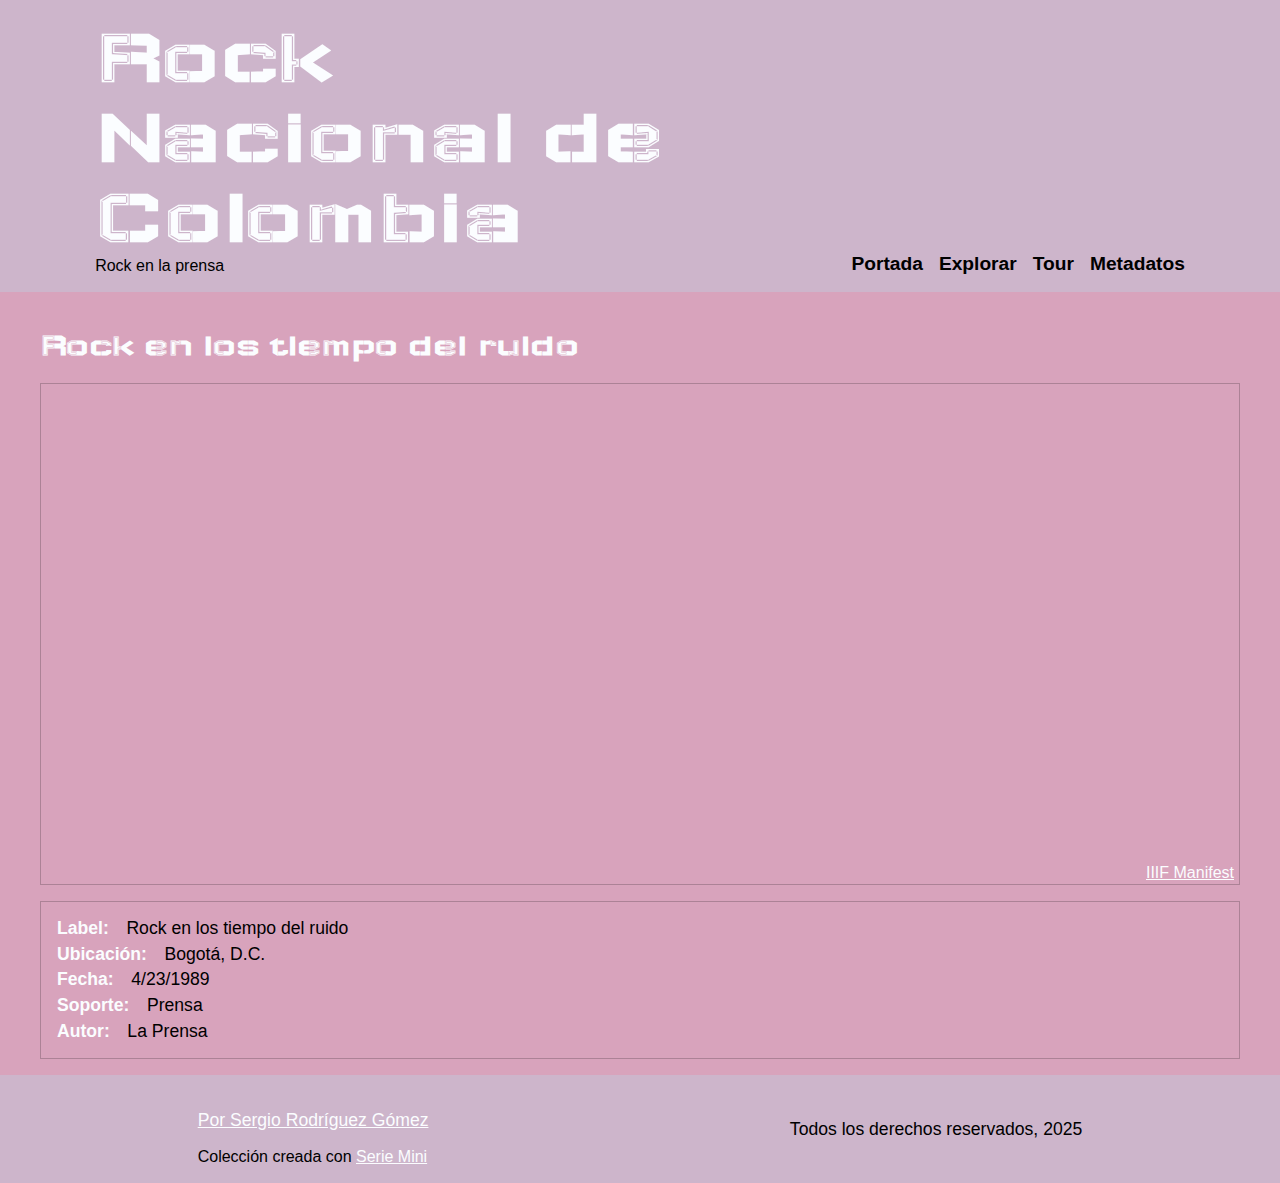
<file: docs/pages/4.html>
<!doctype html>
<html lang="en">
	<head>
		<meta charset="utf-8" />
		<link rel="icon" href="../favicon.png" />
		<meta name="viewport" content="width=device-width, initial-scale=1" />
		
		<link href="../_app/immutable/assets/0.C9QYOYRL.css" rel="stylesheet">
		<link href="../_app/immutable/assets/6.DQo1wnhr.css" rel="stylesheet">
		<link href="../_app/immutable/assets/Footer.Cfpjqbox.css" rel="stylesheet">
		<link rel="modulepreload" href="../_app/immutable/entry/start.DM8nRQfN.js">
		<link rel="modulepreload" href="../_app/immutable/chunks/entry.CZxfORBM.js">
		<link rel="modulepreload" href="../_app/immutable/chunks/scheduler.CrsDffe0.js">
		<link rel="modulepreload" href="../_app/immutable/chunks/paths.CuNnQwOx.js">
		<link rel="modulepreload" href="../_app/immutable/entry/app.BDP7rDQP.js">
		<link rel="modulepreload" href="../_app/immutable/chunks/preload-helper.D6kgxu3v.js">
		<link rel="modulepreload" href="../_app/immutable/chunks/index.DSWBlzAv.js">
		<link rel="modulepreload" href="../_app/immutable/nodes/0.CLl_V2zI.js">
		<link rel="modulepreload" href="../_app/immutable/nodes/6.Bn9eA3iI.js">
		<link rel="modulepreload" href="../_app/immutable/chunks/metadata.DIRv638x.js">
		<link rel="modulepreload" href="../_app/immutable/chunks/Page.DIPcUSJM.js">
		<link rel="modulepreload" href="../_app/immutable/chunks/Footer.BcA4UQdP.js">
		<link rel="modulepreload" href="../_app/immutable/chunks/helpers.C8goa5Ji.js"><title>Rock en los tiempo del ruido - Rock Nacional de Colombia</title><!-- HEAD_svelte-1az1yuh_START --><style data-svelte-h="svelte-1vbt5b4">@import url('https://fonts.googleapis.com/css2?family=Wallpoet&display=swap');</style><!-- HEAD_svelte-1az1yuh_END --><!-- HEAD_svelte-1dkgvkw_START --><!-- HEAD_svelte-1dkgvkw_END -->
	</head>
	<body data-sveltekit-preload-data="hover">
		<div style="display: contents">    <section class="general"><header class="main-header svelte-uloeko" style="background-image: none;"><div><h1 class="main-title svelte-uloeko" id="main-title"><a href=".." class="svelte-uloeko">Rock Nacional de Colombia</a></h1> <span class="main-subtitle">Rock en la prensa</span></div> <nav><ul class="menu-list no-select svelte-16pfn33"><li class="svelte-16pfn33"><a class="silent-link" href="..">Portada</a></li> <li class="svelte-16pfn33"><a class="silent-link" href="../pages#main-title">Explorar</a></li> <li class="svelte-16pfn33"><a class="silent-link" href="../tour#main-title">Tour</a></li> <li class="svelte-16pfn33"><a class="silent-link" href="../metadata#main-title">Metadatos</a></li></ul> </nav> </header> <section class="content-slot svelte-j23o33"><h1>Rock en los tiempo del ruido</h1> <div class="viewer-container svelte-1wx3wfr"><div id="osd-container-m7wm8yc3pb8hskpao59" class="osd-container svelte-1wx3wfr"></div> <div class="manifest-link svelte-1wx3wfr"><a href="https://Saricolh.github.io/rocknacional/iiif/4/manifest/manifest.json" target="_blank">IIIF Manifest</a></div> </div> <div class="metadata-card svelte-18ajzuo"><ul class="svelte-18ajzuo"><li class="metadata-item svelte-18ajzuo"><span class="metadata-key svelte-18ajzuo">Label:</span><span>Rock en los tiempo del ruido</span></li><li class="metadata-item svelte-18ajzuo"><span class="metadata-key svelte-18ajzuo">Ubicación:</span><span>Bogotá, D.C.</span></li><li class="metadata-item svelte-18ajzuo"><span class="metadata-key svelte-18ajzuo">Fecha:</span><span>4/23/1989</span></li><li class="metadata-item svelte-18ajzuo"><span class="metadata-key svelte-18ajzuo">Soporte:</span><span>Prensa</span></li><li class="metadata-item svelte-18ajzuo"><span class="metadata-key svelte-18ajzuo">Autor:</span><span>La Prensa</span></li></ul> </div> </section> <footer class="main-footer svelte-qump35"><div><a href="../credits"><p>Por Sergio Rodríguez Gómez</p></a> <span data-svelte-h="svelte-1smeedi">Colección creada con <a href="https://github.com/srsergiorodriguez/serie-mini" target="_blank">Serie Mini</a></span></div> <div><p class="main-title no-select">Todos los derechos reservados, 2025</p> <div class="logos-container svelte-qump35"></div></div> </footer></section> 
			
			<script>
				{
					__sveltekit_1xeijki = {
						base: new URL("..", location).pathname.slice(0, -1),
						assets: "/rocknacional"
					};

					const element = document.currentScript.parentElement;

					const data = [null,null];

					Promise.all([
						import("../_app/immutable/entry/start.DM8nRQfN.js"),
						import("../_app/immutable/entry/app.BDP7rDQP.js")
					]).then(([kit, app]) => {
						kit.start(app, element, {
							node_ids: [0, 6],
							data,
							form: null,
							error: null
						});
					});
				}
			</script>
		</div>
	</body>
</html>
</file>
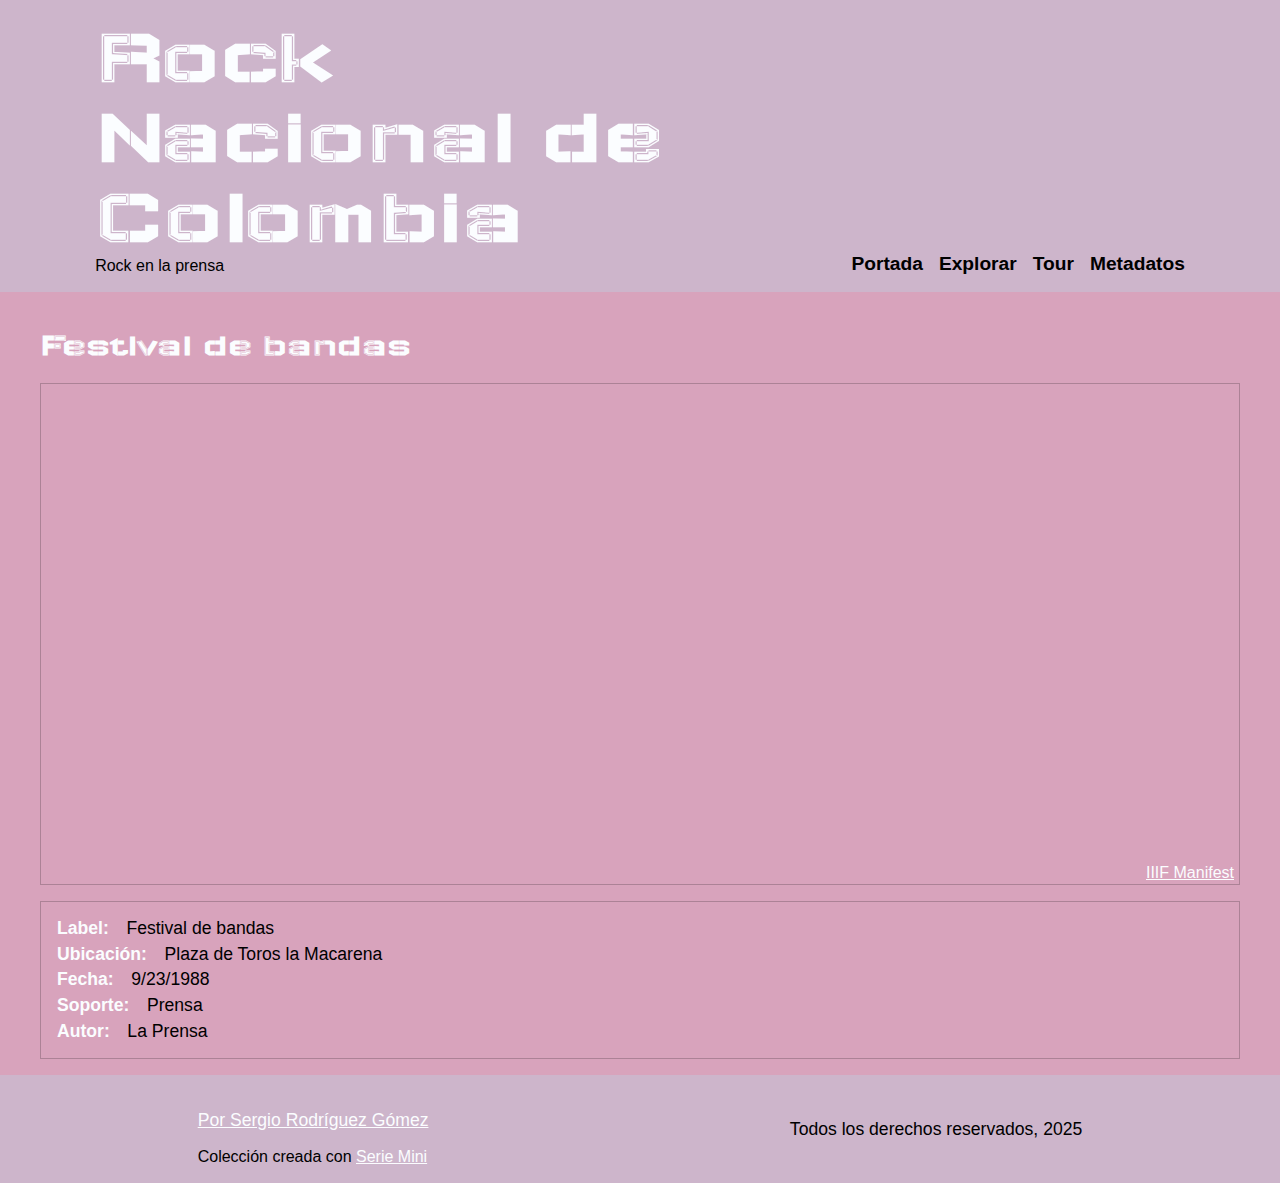
<file: docs/pages/5.html>
<!doctype html>
<html lang="en">
	<head>
		<meta charset="utf-8" />
		<link rel="icon" href="../favicon.png" />
		<meta name="viewport" content="width=device-width, initial-scale=1" />
		
		<link href="../_app/immutable/assets/0.C9QYOYRL.css" rel="stylesheet">
		<link href="../_app/immutable/assets/6.DQo1wnhr.css" rel="stylesheet">
		<link href="../_app/immutable/assets/Footer.Cfpjqbox.css" rel="stylesheet">
		<link rel="modulepreload" href="../_app/immutable/entry/start.DM8nRQfN.js">
		<link rel="modulepreload" href="../_app/immutable/chunks/entry.CZxfORBM.js">
		<link rel="modulepreload" href="../_app/immutable/chunks/scheduler.CrsDffe0.js">
		<link rel="modulepreload" href="../_app/immutable/chunks/paths.CuNnQwOx.js">
		<link rel="modulepreload" href="../_app/immutable/entry/app.BDP7rDQP.js">
		<link rel="modulepreload" href="../_app/immutable/chunks/preload-helper.D6kgxu3v.js">
		<link rel="modulepreload" href="../_app/immutable/chunks/index.DSWBlzAv.js">
		<link rel="modulepreload" href="../_app/immutable/nodes/0.CLl_V2zI.js">
		<link rel="modulepreload" href="../_app/immutable/nodes/6.Bn9eA3iI.js">
		<link rel="modulepreload" href="../_app/immutable/chunks/metadata.DIRv638x.js">
		<link rel="modulepreload" href="../_app/immutable/chunks/Page.DIPcUSJM.js">
		<link rel="modulepreload" href="../_app/immutable/chunks/Footer.BcA4UQdP.js">
		<link rel="modulepreload" href="../_app/immutable/chunks/helpers.C8goa5Ji.js"><title>Festival de bandas - Rock Nacional de Colombia</title><!-- HEAD_svelte-1az1yuh_START --><style data-svelte-h="svelte-1vbt5b4">@import url('https://fonts.googleapis.com/css2?family=Wallpoet&display=swap');</style><!-- HEAD_svelte-1az1yuh_END --><!-- HEAD_svelte-1dkgvkw_START --><!-- HEAD_svelte-1dkgvkw_END -->
	</head>
	<body data-sveltekit-preload-data="hover">
		<div style="display: contents">    <section class="general"><header class="main-header svelte-uloeko" style="background-image: none;"><div><h1 class="main-title svelte-uloeko" id="main-title"><a href=".." class="svelte-uloeko">Rock Nacional de Colombia</a></h1> <span class="main-subtitle">Rock en la prensa</span></div> <nav><ul class="menu-list no-select svelte-16pfn33"><li class="svelte-16pfn33"><a class="silent-link" href="..">Portada</a></li> <li class="svelte-16pfn33"><a class="silent-link" href="../pages#main-title">Explorar</a></li> <li class="svelte-16pfn33"><a class="silent-link" href="../tour#main-title">Tour</a></li> <li class="svelte-16pfn33"><a class="silent-link" href="../metadata#main-title">Metadatos</a></li></ul> </nav> </header> <section class="content-slot svelte-j23o33"><h1>Festival de bandas</h1> <div class="viewer-container svelte-1wx3wfr"><div id="osd-container-m7wm8ybpkx3m54d2yga" class="osd-container svelte-1wx3wfr"></div> <div class="manifest-link svelte-1wx3wfr"><a href="https://Saricolh.github.io/rocknacional/iiif/5/manifest/manifest.json" target="_blank">IIIF Manifest</a></div> </div> <div class="metadata-card svelte-18ajzuo"><ul class="svelte-18ajzuo"><li class="metadata-item svelte-18ajzuo"><span class="metadata-key svelte-18ajzuo">Label:</span><span>Festival de bandas</span></li><li class="metadata-item svelte-18ajzuo"><span class="metadata-key svelte-18ajzuo">Ubicación:</span><span>Plaza de Toros la Macarena</span></li><li class="metadata-item svelte-18ajzuo"><span class="metadata-key svelte-18ajzuo">Fecha:</span><span>9/23/1988</span></li><li class="metadata-item svelte-18ajzuo"><span class="metadata-key svelte-18ajzuo">Soporte:</span><span>Prensa</span></li><li class="metadata-item svelte-18ajzuo"><span class="metadata-key svelte-18ajzuo">Autor:</span><span>La Prensa</span></li></ul> </div> </section> <footer class="main-footer svelte-qump35"><div><a href="../credits"><p>Por Sergio Rodríguez Gómez</p></a> <span data-svelte-h="svelte-1smeedi">Colección creada con <a href="https://github.com/srsergiorodriguez/serie-mini" target="_blank">Serie Mini</a></span></div> <div><p class="main-title no-select">Todos los derechos reservados, 2025</p> <div class="logos-container svelte-qump35"></div></div> </footer></section> 
			
			<script>
				{
					__sveltekit_1xeijki = {
						base: new URL("..", location).pathname.slice(0, -1),
						assets: "/rocknacional"
					};

					const element = document.currentScript.parentElement;

					const data = [null,null];

					Promise.all([
						import("../_app/immutable/entry/start.DM8nRQfN.js"),
						import("../_app/immutable/entry/app.BDP7rDQP.js")
					]).then(([kit, app]) => {
						kit.start(app, element, {
							node_ids: [0, 6],
							data,
							form: null,
							error: null
						});
					});
				}
			</script>
		</div>
	</body>
</html>
</file>
<file: docs/_app/immutable/assets/0.C9QYOYRL.css>
:root{--stroke:black;--fill:#d8a3bc;--accent1:rgb(205, 181, 203);--accent2:#fbfdff;--mainfont:"Lato", sans-serif;--headerfont:"Wallpoet", sans-serif;font-family:var(--mainfont)}body{padding:0;margin:0;background:var(--fill);color:var(--stroke)}button,select,input{font-family:var(--mainfont)}h1,h2,h3,h4,h5,h6{font-family:var(--headerfont);color:var(--accent2)}h1{font-size:2em}p,li{font-size:1.1em}table{border-collapse:collapse;max-width:100%}a{color:var(--accent2)}.silent-link{text-decoration:none;font-weight:700;color:var(--stroke)}.default-button{padding:.5em;margin:.5em 0;border:solid 1px var(--accent2);color:var(--fill);font-size:1em;background:var(--accent2);cursor:pointer}.default-button:hover{color:var(--accent2);background:var(--fill)}.default-button:active{background:var(--accent1)}th,td{border:1px solid rgba(0,0,0,.2);padding:.5em;text-align:left}.silent-link:hover{color:var(--accent2)}.no-select{-webkit-touch-callout:none;-webkit-user-select:none;-khtml-user-select:none;-moz-user-select:none;-ms-user-select:none;user-select:none}.noevents{pointer-events:none}.reset-button{cursor:pointer;padding:0;margin:0;border:none;background:none}.reset-button:active{filter:invert(1)}.reset-button:hover{filter:invert(.5)}.reset-button img{height:1.2rem}
</file>
<file: docs/_app/immutable/assets/Footer.Cfpjqbox.css>
.menu-list.svelte-16pfn33.svelte-16pfn33{display:flex;gap:1em;justify-content:space-around;padding:0;margin:0}.menu-list.svelte-16pfn33 li.svelte-16pfn33{list-style-type:none;font-size:1.2em}a.svelte-uloeko{text-decoration:none;color:var(--accent2)}.main-title.svelte-uloeko{max-width:600px;font-size:5em;padding:0;margin:0}.main-header.svelte-uloeko{display:flex;padding:1em;justify-content:space-around;align-items:end;background:var(--accent1);border:solid 1px var(--accent1);min-height:200px;flex-direction:row}@media screen and (max-width: 800px){.main-header.svelte-uloeko{flex-direction:column;text-align:center;align-items:center}}.content-slot.svelte-j23o33{padding:1em;max-width:1200px;margin:auto}.main-footer.svelte-qump35.svelte-qump35{display:flex;padding:1em;justify-content:space-around;align-items:center;background:var(--accent1);border:solid 1px var(--accent1);flex-direction:row}@media screen and (max-width: 800px){.main-footer.svelte-qump35.svelte-qump35{flex-direction:column;align-items:start;text-align:left}}.logos-container.svelte-qump35.svelte-qump35{display:flex;gap:.5em}.logo.svelte-qump35.svelte-qump35{max-width:300px}.logo.svelte-qump35 img.svelte-qump35{width:100%}
</file>
<file: docs/_app/immutable/assets/4.CqnkhQU1.css>
.metadata-table-container.svelte-1akrh8d{border-bottom:1px solid rgba(0,0,0,.2);max-height:700px;max-width:100%;overflow:scroll}
</file>
<file: docs/_app/immutable/assets/5.Br3cKwP4.css>
.pager.svelte-17faxe0{font-size:1.2em;padding:.2em 0;display:flex;justify-content:right;align-items:center}.pager-button.svelte-17faxe0{border:none;background:none;cursor:pointer;font-size:1.2em}.pager-button.svelte-17faxe0:hover{color:var(--accent2)}.pager-button.svelte-17faxe0:disabled{color:#d3d3d3}label.svelte-b4fu9l.svelte-b4fu9l{font-size:1.5em}.search-bar-container.svelte-b4fu9l.svelte-b4fu9l{border:solid 1px var(--accent1);padding:1em}.search-bar.svelte-b4fu9l.svelte-b4fu9l{outline:0;width:50%;padding:.2em;margin-top:1em;font-size:2em;border:none;border-bottom:1px solid var(--stroke);background:var(--fill)}.search-bar.svelte-b4fu9l.svelte-b4fu9l:focus{border:none;border-bottom:var(--accent2) 4px solid;outline:0px solid #000}.resultsList-preview.svelte-b4fu9l.svelte-b4fu9l{display:grid;grid-template-columns:1fr 1fr;grid-gap:.5em}.result-preview.svelte-b4fu9l.svelte-b4fu9l{display:flex;gap:1em;align-items:center}.result-thumb.svelte-b4fu9l.svelte-b4fu9l{width:128px}.result-thumb.svelte-b4fu9l img.svelte-b4fu9l{width:100%}.metadata-key.svelte-b4fu9l.svelte-b4fu9l{font-weight:700}.metadata-item.svelte-b4fu9l.svelte-b4fu9l{display:inline;gap:1em;justify-content:left;list-style-type:none;padding:0}.filter-container.svelte-122u8oj{display:flex;flex-direction:row;justify-content:space-between;border:solid 1px var(--accent1);padding:10px;margin-bottom:1em;font-size:1.2em}select.svelte-122u8oj{font-size:.8em}.preview-gallery.svelte-hz1t61.svelte-hz1t61{display:flex;flex-wrap:wrap;justify-content:space-evenly;gap:1.5em}.preview-item.svelte-hz1t61.svelte-hz1t61{display:flex;flex-direction:column;width:256px;text-align:center}.preview-item.svelte-hz1t61 img.svelte-hz1t61{max-width:200px;max-height:200px;object-fit:cover;object-position:100% 0}
</file>
<file: docs/_app/immutable/assets/7.BHWY-Fk2.css>
.preview-item.svelte-iswlra{padding:2em;border:1px solid rgba(0,0,0,.2);max-width:500px;margin:auto}img.svelte-iswlra{width:100%}.items-bar.svelte-22wd18.svelte-22wd18{padding:1em;display:flex;gap:1em;overflow-x:scroll;border:solid 1px var(--accent1)}.work-preview.svelte-22wd18.svelte-22wd18{display:flex;flex-direction:column;max-width:130px;font-size:.8em}.thumb.svelte-22wd18.svelte-22wd18{height:100px;width:130px;object-fit:contain}.thumb.svelte-22wd18 img.svelte-22wd18{height:100%;width:100%;object-fit:cover}.timeline-container.svelte-1rmrcxp{margin:1em;position:relative}.network-container-overlay.svelte-1rmrcxp{position:absolute;top:10px;left:2%}svg.svelte-1rmrcxp{height:100px;cursor:grab}svg.svelte-1rmrcxp:active{cursor:grabbing}.viz-container.svelte-y2v6ki{margin:1em;height:calc(var(--height) * 1px)}svg.svelte-y2v6ki{height:100%}.viz-container.svelte-13z1waq{margin:1em;height:calc(var(--height) * 1px)}svg.svelte-13z1waq{height:100%}.viz-container.svelte-18nu962{margin:1em;position:relative}.network-container-overlay.svelte-18nu962{position:absolute;top:10px;left:2%}svg.svelte-18nu962{height:calc(var(--height) * 1px)}
</file>
<file: docs/_app/immutable/assets/6.DQo1wnhr.css>
.viewer-container.svelte-1wx3wfr{border:1px solid rgba(0,0,0,.2);max-width:100%;height:500px;margin:auto}.manifest-link.svelte-1wx3wfr{position:relative;bottom:20px;right:5px;text-align:right}.osd-container.svelte-1wx3wfr{width:100%;height:100%}.metadata-card.svelte-18ajzuo.svelte-18ajzuo{border:1px solid rgba(0,0,0,.2);max-width:100%;margin:1em auto auto;padding:0 1em}.metadata-card.svelte-18ajzuo ul.svelte-18ajzuo{display:flex;flex-direction:column;gap:.3em;padding:0}.metadata-item.svelte-18ajzuo.svelte-18ajzuo{display:flex;flex-wrap:wrap;gap:1em;justify-content:left;list-style-type:none}.metadata-item.block-item.svelte-18ajzuo.svelte-18ajzuo{gap:.3em;flex-direction:column}.metadata-key.svelte-18ajzuo.svelte-18ajzuo,a.svelte-18ajzuo.svelte-18ajzuo{color:var(--accent2);font-weight:700}.video.svelte-18ajzuo.svelte-18ajzuo{max-width:80%}.image-container.svelte-18ajzuo.svelte-18ajzuo{max-width:80%;max-height:900px}.image-container.svelte-18ajzuo img.svelte-18ajzuo{max-width:100%;max-height:100%}.metadata-item.svelte-18ajzuo iframe.svelte-18ajzuo{max-width:80%;min-height:500px}
</file>
